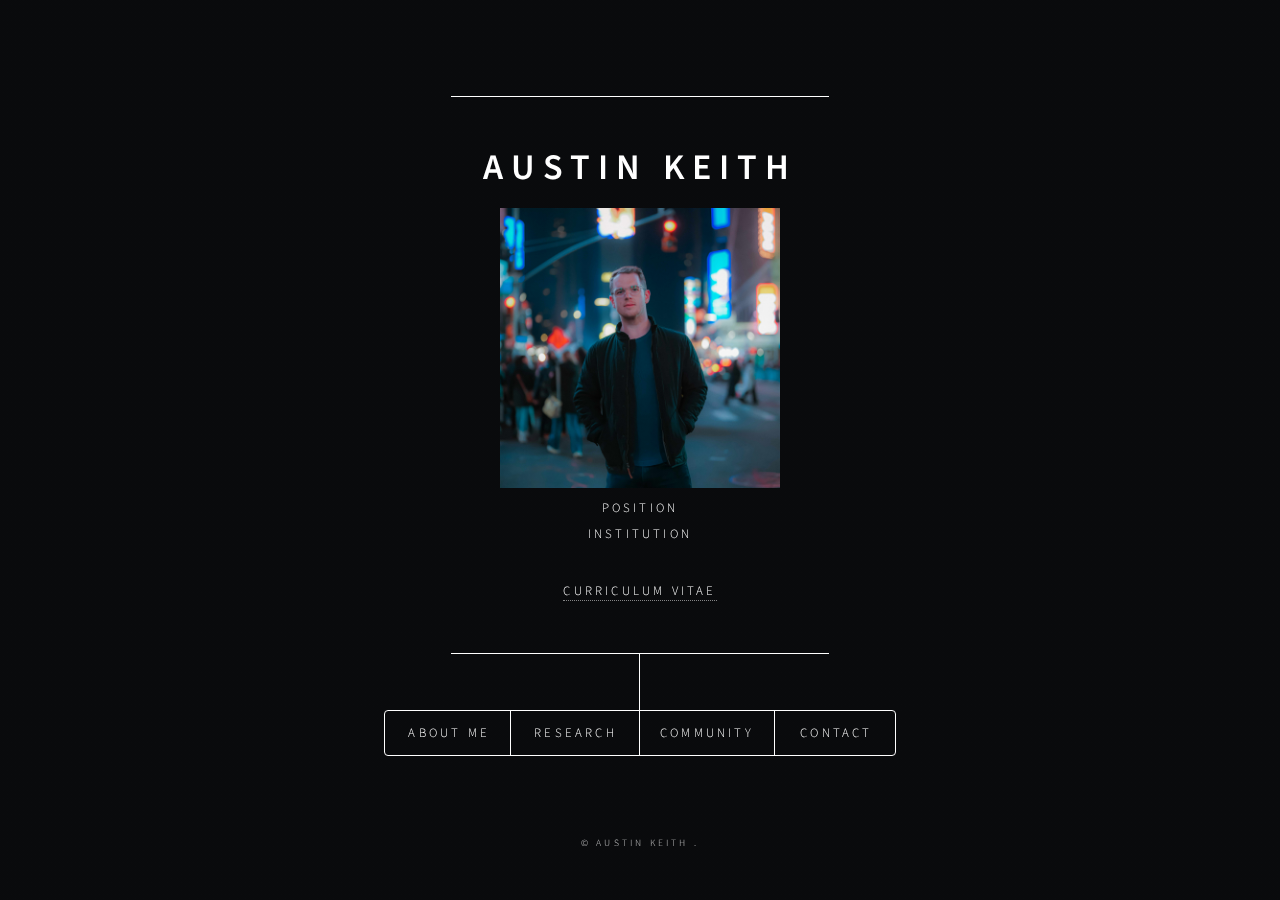
<file: index.html>
<!DOCTYPE HTML>
<!--
	Dimension by HTML5 UP
	html5up.net | @ajlkn
	Free for personal and commercial use under the CCA 3.0 license (html5up.net/license)
-->
<html>
	<!-- 	This is the "Head" of the HTML document.
		It contains information that isn't displayed on the actual page, but is useful
		for the web browser when loading the page	
	-->
	<head>
		<!-- This is the title of the page. It is the text that appears inside this pages tab in your web browser -->
		<title>Austin Keith</title>
		<meta charset="utf-8" />
		<meta name="viewport" content="width=device-width, initial-scale=1, user-scalable=no" />
		<!-- 	This links to this page's CSS, which is contained in the folder assets/css and the file main.css.
			 If you want to edit the styling of this page, you should edit the file assets/css/main.css
			 If you have a new CSS file you'd like to add with custom styling, you should link to it here using:
			 <link rel="stylesheet" href="assets/css/my-new-css-file.css"/> 
		-->
		<link rel="stylesheet" href="assets/css/main.css" />
		<!-- 	In the case that the user's browser does not support JavaScript (unlikely, but possible), the page
			will load a separate set of CSS stylings from the file assets/css/noscript.css
			Any HTML contained inside <noscript></noscript> tags will be loaded in the event that JavaScript is not
			available. 
		-->
		<noscript><link rel="stylesheet" href="assets/css/noscript.css" /></noscript>
	</head>
	<!-- The body is the location where your site's content will go -->
	<body class="is-preload">

			<!-- This "div" wraps around all of our content and just changes how things are layed out -->
			<div id="wrapper">

					<!-- This is where the content that appears on page load exists -->
					<header id="header">
						<!-- This is the main content of the front page -->
						<div class="content">
							<div class="inner">
								<!-- Here is a heading where you can put your name -->
								<h1>
									Austin Keith
								</h1>
								<!-- 	Here is an image where you can put a picture of you. 
									You can change the width and height attributes below to change how large
									your image is.

									Try adding "border-radius: 50%;" to the style attribute.
								-->
								<img src="images/DSC03798.jpeg" style="width:280px; height:280px; object-fit: cover;">
								<!-- 	Here is a paragraph where you can put your position and institution, or
									a short line about yourself.
								-->
								<p>
									Position <br> Institution
								</p>
								<!-- Here is a paragraph where you can put a link to your CV -->
								<p>
									<!-- Note you will want to change where this points to! -->
									<a href="images/DSC03798.jpeg" target="_blank">Curriculum Vitae</a>
								</p>
							</div>
						</div>
						<!-- This is the navigation menu -->
						<nav>
							<!-- This element makes an "Unordered List" -->
							<ul>
								<!-- This is a "List Item" -->
								<li>
									<!-- 	Note that this links to #about, which will move the page to wherever
										the element with the id "about" exists.
									-->
									<a href="#about">About Me</a>
								</li>
								<li>
									<a href="#research">Research</a>
								</li>
								<li>
									<a href="#community">Community</a>
								</li>
								<li>
									<a href="#contact">Contact</a>
								</li>
								<!-- 	You can add another button to your navigation menu by adding
									another List Item with a link inside of it.
								-->
								<!-- <li>
									<a href="images/Astronomy.jpg">My CV</a>
								</li> -->
							</ul>
						</nav>
					</header>

					<!-- These are the "cards" that appear when you click the buttons on the main page -->
					<div id="main">
						<!-- 	Here is the "About Me" card. Note it has the id "about", which the previous 
							button links to.
						-->
						<article id="about">
							<h2 class="major">About Me</h2>
							<!-- Here is an image that you can customize for this page -->
							<span class="image main">
								<img src="images/pic01.jpg" alt=""/>
							</span>
							<!-- Here are three paragraphs where you can fill out information about yourself -->
							<p>
								<!-- Items contained in <b> tags are bolded! -->
								<b>Education:</b>
							</p>
							<p>
								<b>Research Interests:</b>
							</p>
							<p>
								<b>Publications:</b> <a href="https://ui.adsabs.harvard.edu/">Include ADS link!</a>
							</p>
						</article>

						<!-- Here is the "Research" card. -->
						<article id="research">
							<h2 class="major">Research</h2>
							<span class="image main">
								<img src="images/pic02.jpg" alt=""/>
							</span>
							<p>
								<!-- 	A <br> tag puts in a break so that the text that follows it displays on
									the next line.
								-->
								<b>Project I Title</b><br>Project description, including further links to posters, talks, publications.
							</p>
							<p>
								<b>Project II Title</b><br>Project description, including further links to posters, talks, publications.
							</p>
						</article>

						<!-- Here is the "Community" card. -->
						<article id="community">
							<h2 class="major">Community</h2>
							<span class="image main">
								<img src="images/pic03.jpg" alt=""/>
							</span>
							<p>
								<b>Teaching:</b>
							</p>
							<p>
								<b>Outreach:</b>
							</p>
							<p>
								<b>Equity & Inclusion:</b>
							</p>
						</article>

						<!-- Here is a the "Contact" card. -->
						<article id="contact">
							<h2 class="major">Contact</h2>
							<p> 
								<b>Email:</b> 
							</p>
							<p> 
								<b>Address:</b> 
							</p>

							<!-- 	Here are the fancy icons that link to your social media.
								These icons are rendered using Font Awesome fonts, and you can find more icons
								here: https://fontawesome.com/icons
							-->
							<ul class="icons">
								<!-- The Twitter icon -->
								<li>
									<!-- 	Note that you need to change the link to point to your page.
										Replace "#" with your Twitter profile page.
									-->
									<a href="#" class="icon fa-twitter">
										<span class="label">Twitter</span>
									</a>
								</li>
								<!-- The Facebook icon -->
								<li>
									<a href="#" class="icon fa-facebook">
										<span class="label">Facebook</span>
									</a>
								</li>
								<!-- The Instagram icon -->
								<li>
									<a href="#" class="icon fa-instagram">
										<span class="label">Instagram</span>
									</a>
								</li>
								<!-- The GitHub icon -->
								<li>
									<a href="#" class="icon fa-github">
										<span class="label">GitHub</span>
									</a>
								</li>
								<!-- 	We can add a new icon by searching on the Font Awesome website
									for the correct class name and inserting it as a new list item.

									We found "envelope" here: https://fontawesome.com/icons/envelope
								-->
								<!-- <li>
									<a href="#" class="icon fa-envelope">
										<span class="label">Email</span>
									</a>
								</li> -->
							</ul>
						</article>
					</div>

					<!-- This is the footer that appears at the bottom of the page -->
					<footer id="footer">
						<!-- 	You can change "Untitled" to your name to show everyone that
							this is your work.
						-->
						<p class="copyright">&copy; Austin Keith </a>.</p>
					</footer>

			</div>

			<!--	This is the background image of the site.
				All configuration of the background is done with CSS.
				Look in the file assets/css/main.css and search for "#bg" to
				see how this element is styled. Look for comments pointing 
				to where you can set a new background image.
			-->
			<div id="bg"></div>

			<!-- Scripts -->
			<script src="assets/js/jquery.min.js"></script>
			<script src="assets/js/browser.min.js"></script>
			<script src="assets/js/breakpoints.min.js"></script>
			<script src="assets/js/util.js"></script>
			<script src="assets/js/main.js"></script>

	</body>
</html>
</file>
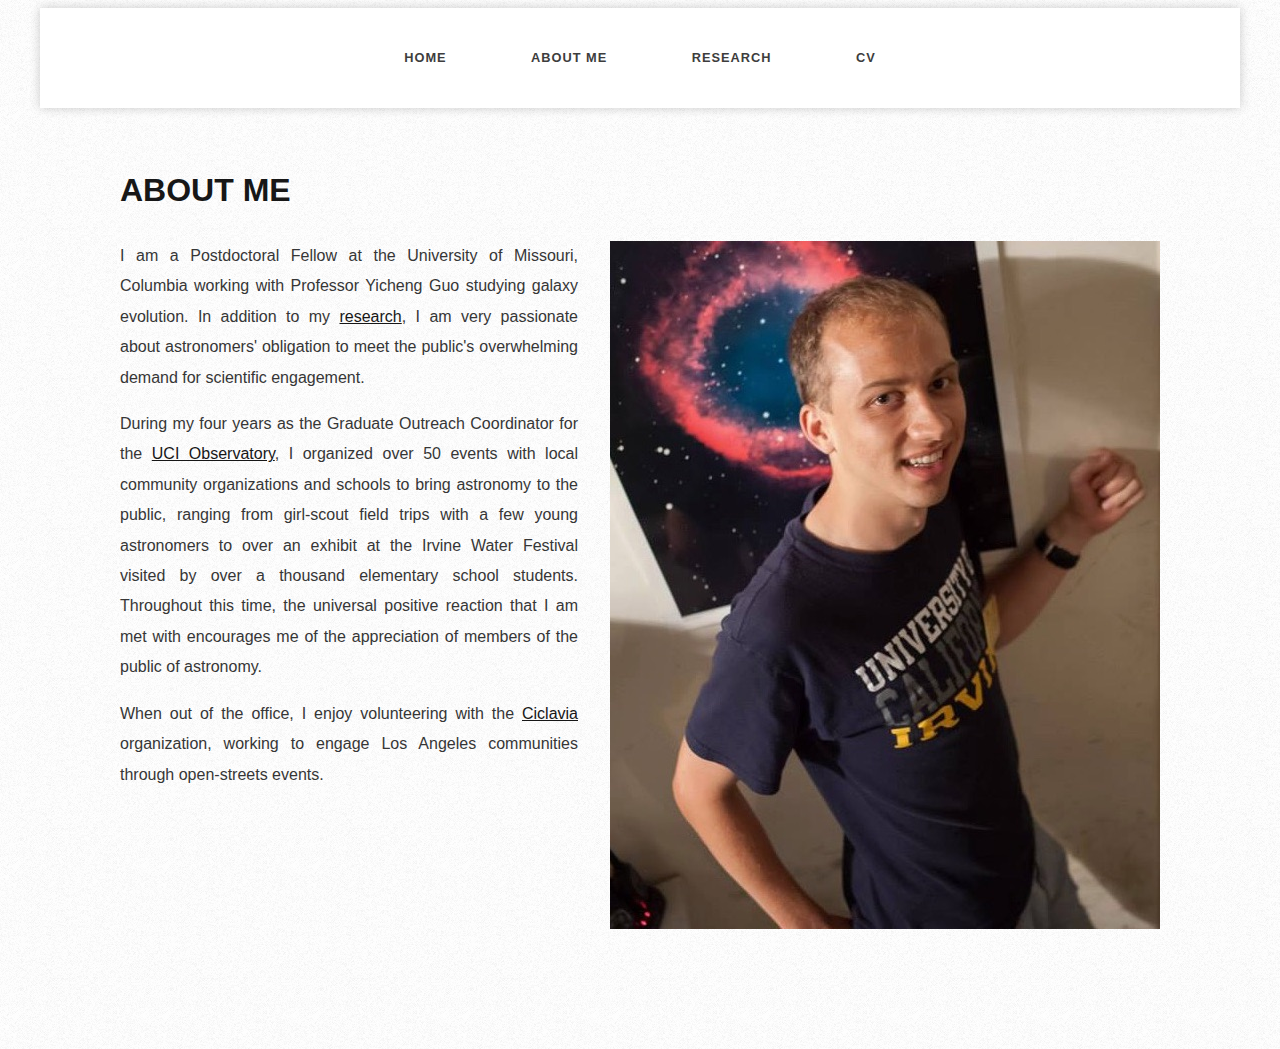
<file: website/aboutme.html>
<!DOCTYPE html PUBLIC "-//W3C//DTD XHTML 1.0 Strict//EN" "http://www.w3.org/TR/xhtml1/DTD/xhtml1-strict.dtd">
<!--
Design by TEMPLATED
http://templated.co
Released for free under the Creative Commons Attribution License

Name       : Under The Bridge 
Description: A two-column, fixed-width design with dark color scheme.
Version    : 1.0
Released   : 20130602

-->
<html xmlns="http://www.w3.org/1999/xhtml">
<head>
<meta http-equiv="Content-Type" content="text/html; charset=utf-8" />
<link rel="icon" type="image/png" href="icon/telicon-32x32.png" sizes="32x32" />
<link rel="icon" type="image/png" href="icon/telicon-16x16.png" sizes="16x16" />
<title>Tim Carleton</title>
<meta name="keywords" content="" />
<meta name="description" content="" />
<link href="default.css" rel="stylesheet" type="text/css" media="all" />
<link href="fonts.css" rel="stylesheet" type="text/css" media="all" />
<!--[if IE 6]>
<link href="default_ie6.css" rel="stylesheet" type="text/css" />
<![endif]-->
</head>
<body>
<div id="wrapper">
	<div id="menu" class="container">
		<ul>
			<li><a href="home.html">Home</a></li>
			<li "current_page_item"><a href="aboutme.html">About Me</a></li>
			<li><a href="research.html">Research</a></li>
			<li><a href="webcv.pdf"?>CV</a></li>
		</ul>
	</div>
	<!-- end #menu -->
	<div id="page" class="container">
		<div id="content">
			<div class="title">
				<h2>About Me</h2>
			</div>
			<span class="image image-right"><img src="images/timinobs2cut.jpg" alt="" /></span>
			<p>
			I am a Postdoctoral Fellow at the University of Missouri, Columbia working with Professor Yicheng Guo studying galaxy evolution.
			In addition to my <a href="research.html">research</a>, I am very
			passionate about astronomers' obligation to meet the public's
			overwhelming demand for scientific engagement.
			</p>
			<p>
			During my four years as the Graduate
			Outreach Coordinator for the <a
			href="http://www.physics.edu/~observat/">UCI
			Observatory</a>,
			I organized over 50 events with local community
			organizations and schools to bring astronomy to the
			public, ranging from
			girl-scout 
			field trips with a few young astronomers to
			over an exhibit at the Irvine
			Water Festival visited by over a
			thousand elementary school students. Throughout this time, the universal
			positive reaction that I am met with
			encourages me of the appreciation of members
			of the public of astronomy.
			<!--I am a fourth year graduate student at UC
			Irvine. I work with Michael Cooper primarily
			studying the relationship between star
			formation and molecular gas at redshift 1. As
			the fuel for star formation, it is important
			to understand the molecular gas conditions to understand
			the decline of the star formation rate
			the past 10 Gyr.--!>
			</p>
			<p>
			When out of the office, I enjoy volunteering with the
			<a href="http://www.ciclavia.org/">Ciclavia
			</a> organization, working to engage Los
			Angeles communities through open-streets events.
			</p>
		</div>
	</div>
</div>
<!--<div id="footer-wrapper">
	<div id="footer" class="container">
		<h2>Connect with me</h2>
		<span class="byline">Phasellus nec erat sit amet nibh pellentesque congue</span>
		<ul class="contact">
			<li><a href="#" class="icon icon-twitter"><span>Twitter</span></a></li>
			<li><a href="#" class="icon icon-facebook"><span></span></a></li>
			<li><a href="#" class="icon icon-dribbble"><span>Pinterest</span></a></li>
			<li><a href="#" class="icon icon-tumblr"><span>Google+</span></a></li>
			<li><a href="#" class="icon icon-rss"><span>Pinterest</span></a></li>
		</ul>
	</div>
</div>
<div id="copyright" class="container">
	<p>&copy; Untitled. All rights reserved. | Photos by <a href="http://fotogrph.com/">Fotogrph</a> | Design by <a href="http://templated.co" rel="nofollow">TEMPLATED</a>.</p>
</div>
-->
</body>
</html>
</file>
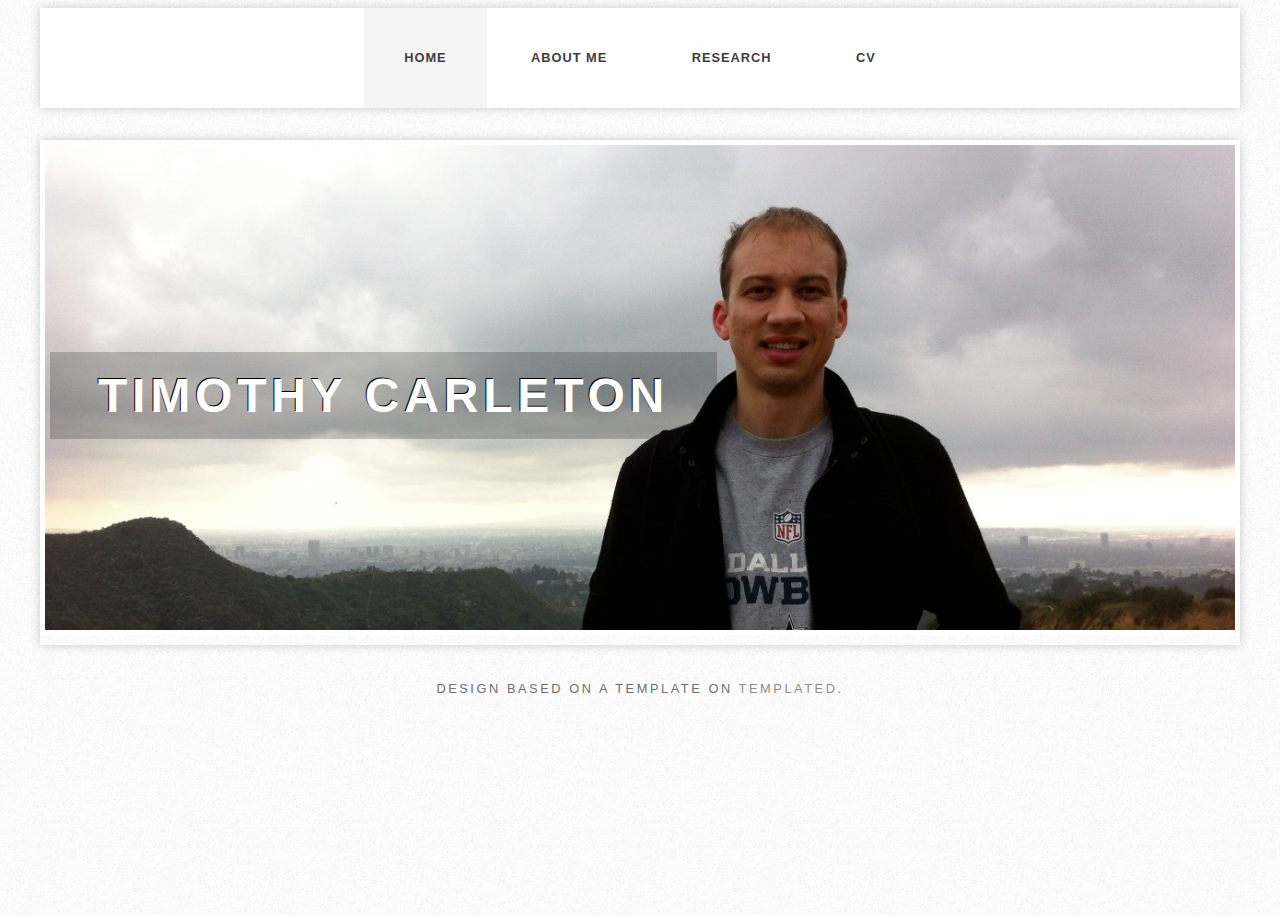
<file: website/home.html>
<!DOCTYPE html PUBLIC "-//W3C//DTD XHTML 1.0 Strict//EN" "http://www.w3.org/TR/xhtml1/DTD/xhtml1-strict.dtd">
<!--
Design by TEMPLATED
http://templated.co
Released for free under the Creative Commons Attribution License

Name       : Under The Bridge 
Description: A two-column, fixed-width design with dark color scheme.
Version    : 1.0
Released   : 20130602

-->
<html xmlns="http://www.w3.org/1999/xhtml">
<head>
<meta http-equiv="Content-Type" content="text/html; charset=utf-8" />
<link rel="icon" type="image/png" href="icon/telicon-32x32.png" sizes="32x32" />
<link rel="icon" type="image/png" href="icon/telicon-16x16.png" sizes="16x16" />
<title>Tim Carleton</title>
<meta name="keywords" content="" />
<meta name="description" content="" />
<link href="default.css" rel="stylesheet" type="text/css" media="all" />
<link href="fonts.css" rel="stylesheet" type="text/css" media="all" />
<!--[if IE 6]>
<link href="default_ie6.css" rel="stylesheet" type="text/css" />
<![endif]-->
</head>
<body>
<div id="wrapper">
	<div id="menu" class="container">
		<ul>
			<li class="current_page_item"><a href="home.html">Home</a></li>
			<li><a href="aboutme.html">About Me</a></li>
			<li><a href="research.html">Research</a></li>
			<li><a href="webcv.pdf"?>CV</a></li>
		</ul>
	</div>
	<!-- end #menu -->
	<div id="header" class="container">
		<div id="logo" align="left">
			<h1><a href="home.html">Timothy Carleton</a></h1>
			<!-- <p>Design by <a -->
		  <!-- href="http://templated.co"
		  rel="nofollow">TEMPLATED</a></p> -->
		</div>
		<div id="banner"> <a href="#" class="image"><img src="images/mountainpk2.jpg" alt="" /></a> </div>
	</div>
<!--	<div id="welcome" class="container">
		<div class="title">
			<h2>Welcome to our website</h2>
			<span class="byline">Maecenas vitae tellus feugiat eleifend</span> </div>
		<p>This is <strong>Under The Bridge</strong>, a free, fully standards-compliant CSS template designed by <a href="http://templated.co" rel="nofollow">TEMPLATED</a>. The photos in this template are from <a href="http://fotogrph.com/"> Fotogrph</a>. This free template is released under the <a href="http://templated.co/license">Creative Commons Attribution</a> license, so you're pretty much free to do whatever you want with it (even use it commercially) provided you give us credit for it. Have fun :) </p>
	</div>--!>
	<div id="page" class="container">
		<!-- <div id="content"> 
			<div class="title">
				<h2>Integer sit amet aliquet</h2>
				<span class="byline">Phasellus nec erat sit amet nibh pellentesque congue</span> </div>
			<span class="image image-full"><img src="images/pic01.jpg" alt="" /></span>
			<p>Pellentesque viverra vulputate enim. Aliquam erat volutpat. Pellentesque tristique ante ut risus. Quisque dictum. Integer nisl risus, sagittis convallis, rutrum id, elementum congue, nibh. Suspendisse dictum porta lectus. Donec placerat odio vel elit. Nullam ante orci, pellentesque eget, tempus quis, ultrices in, est. Curabitur sit amet nulla. Nam in massa. Sed vel tellus. Curabitur sem urna, consequat vel, suscipit in, mattis placerat, nulla. Sed ac leo. Pellentesque imperdiet. Maecenas lorem tellus, congue et condimentum ac, ullamcorper non sapien. 
				Donec sagittis massa et leo semper a scelerisque metus faucibus. Morbi congue mattis mi. 
				Phasellus sed nisl vitae risus tristique volutpat. </p>
			<p>Lorem ipsum dolor sit amet, consectetur adipiscing elit. Maecenas ac quam risus, at tempus 
				justo. Sed dictum rutrum massa eu volutpat. Quisque vitae hendrerit sem. Pellentesque lorem felis, 
				ultricies a bibendum id, bibendum sit amet nisl. Mauris et lorem quam. Maecenas rutrum imperdiet 
				vulputate. Nulla quis nibh ipsum, sed egestas justo.</p>
		</div>
		<div id="sidebar">
			<div class="box1">
				<div class="title">
					<h2>Mauris vulputate</h2>
				</div>
				<ul class="style2">
					<li><a href="#">Semper mod quis eget mi dolore</a></li>
					<li><a href="#">Quam turpis feugiat sit dolor</a></li>
					<li><a href="#">Amet ornare in hendrerit in lectus</a></li>
					<li><a href="#">Consequat etiam lorem phasellus</a></li>
					<li><a href="#">Amet turpis, feugiat et sit amet</a></li>
					<li><a href="#">Semper mod quisturpis nisi</a></li>
				</ul>
			</div>
			<div class="box2">
				<div class="title">
					<h2>Integer gravida</h2>
				</div>
				<ul class="style2">
					<li><a href="#">Amet turpis, feugiat et sit amet</a></li>
					<li><a href="#">Ornare in hendrerit in lectus</a></li>
					<li><a href="#">Semper mod quis eget mi dolore</a></li>
					<li><a href="#">Quam turpis feugiat sit dolor</a></li>
					<li><a href="#">Amet ornare in hendrerit in lectus</a></li>
					<li><a href="#">Semper mod quisturpis nisi</a></li>
					<li><a href="#">Consequat etiam lorem phasellus</a></li>
				</ul>
			</div>
		</div>
	</div>
</div> -->
<!-- <div id="footer-wrapper">
	<div id="footer" class="container">
		<h2>Connect with me</h2>
	</div>
</div>
-->
<div id="copyright" class="container">
	<p>Design based on a template on  <a href="http://templated.co" rel="nofollow">TEMPLATED</a>.</p>
</div>
</body>
</html>
</file>
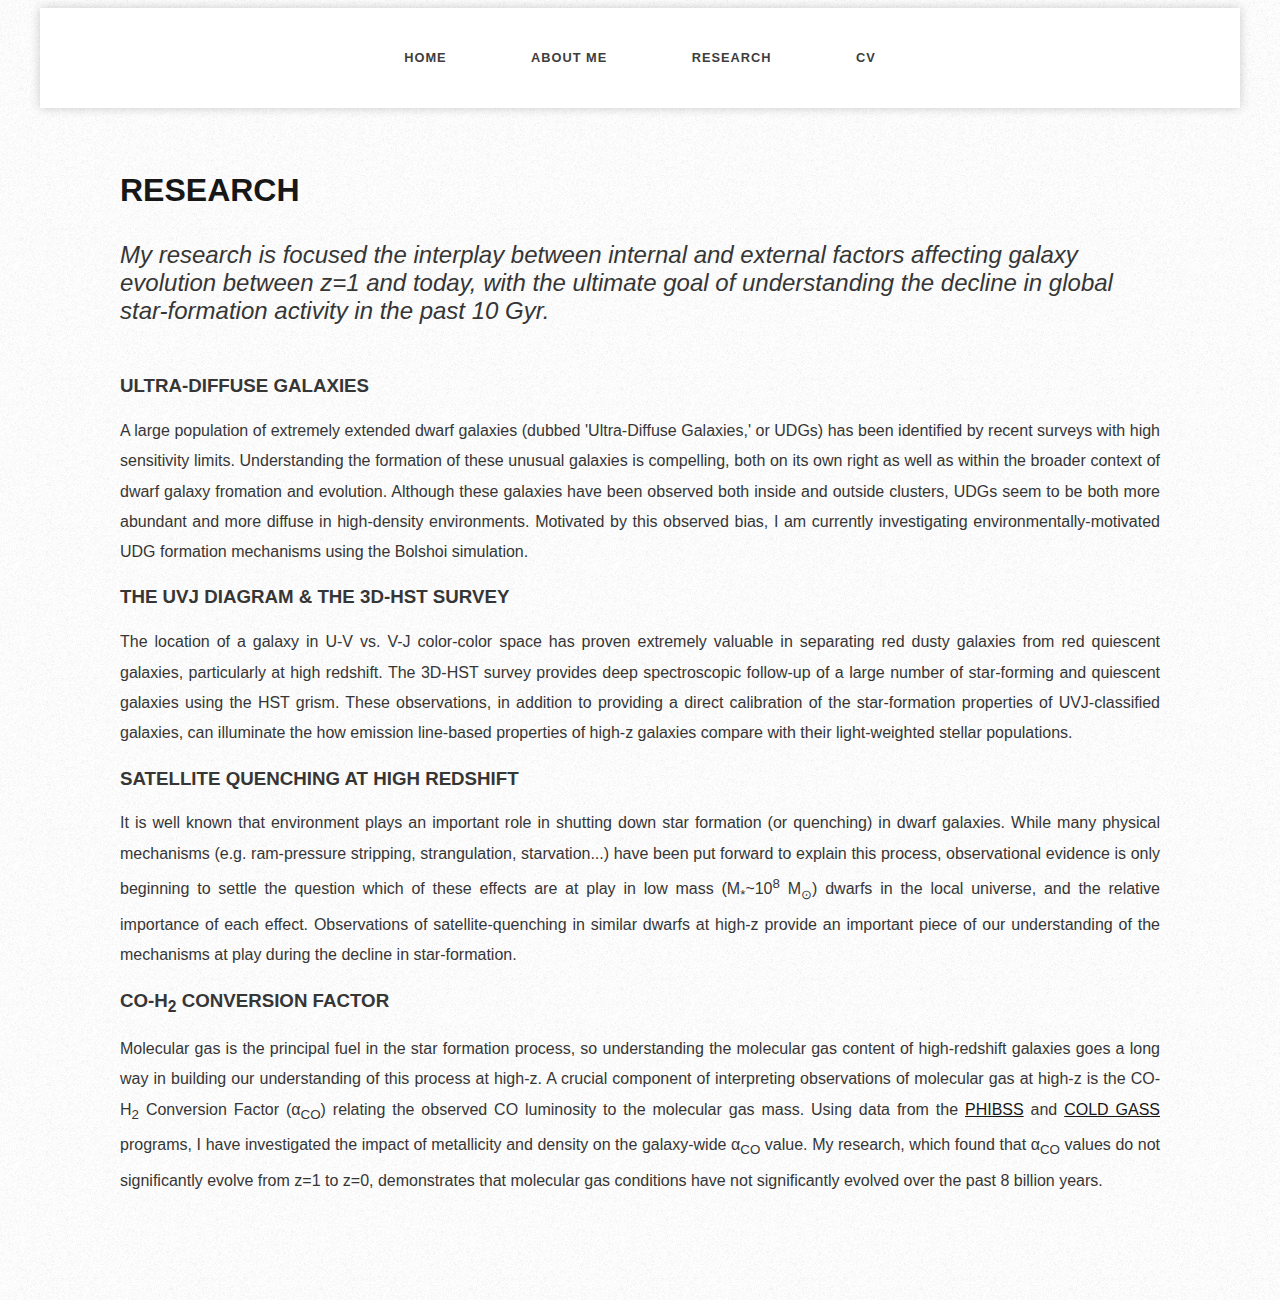
<file: website/research.html>
<!DOCTYPE html PUBLIC "-//W3C//DTD XHTML 1.0 Strict//EN" "http://www.w3.org/TR/xhtml1/DTD/xhtml1-strict.dtd">
<!--
Design by TEMPLATED
http://templated.co
Released for free under the Creative Commons Attribution License

Name       : Under The Bridge 
Description: A two-column, fixed-width design with dark color scheme.
Version    : 1.0
Released   : 20130602

-->
<html xmlns="http://www.w3.org/1999/xhtml">
<head>
<meta http-equiv="Content-Type" content="text/html; charset=utf-8" />
<link rel="icon" type="image/png" href="icon/telicon-32x32.png" sizes="32x32" />
<link rel="icon" type="image/png" href="icon/telicon-16x16.png" sizes="16x16" />
<title>Tim Carleton</title>
<meta name="keywords" content="" />
<meta name="description" content="" />
<link href="default.css" rel="stylesheet" type="text/css" media="all" />
<link href="fonts.css" rel="stylesheet" type="text/css" media="all" />
<!--[if IE 6]>
<link href="default_ie6.css" rel="stylesheet" type="text/css" />
<![endif]-->
</head>
<body>
<div id="wrapper">
	<div id="menu" class="container">
		<ul>
		  <li><a href="home.html">Home</a></li>
		  <li ><a href="aboutme.html">About Me</a></li>
		  <li "current_page_item"><a
		  href="research.html">Research</a></li>
		  <li><a href="webcv.pdf"?>CV</a></li>
		</ul>
	</div>
	<!-- end #menu -->
	<div id="page" class="container">
		<div id="content">
			<div class="title">
				<h2>Research</h2>
			</div>
			<div id="content-header">
			My research is focused the
			  interplay between internal and external
			  factors affecting galaxy evolution
			  between z=1 and today, with the ultimate goal of
			understanding the decline in global
			star-formation activity in the past 10 Gyr.
			</div>
			<h3>Ultra-Diffuse Galaxies</h3>
			<p>
			A large population of
			extremely extended dwarf galaxies (dubbed
			'Ultra-Diffuse Galaxies,' or UDGs) has been
			identified by recent surveys with high
			sensitivity limits. Understanding the formation of
			these unusual galaxies is compelling, both on
			its own right as well as within the broader context of
			dwarf galaxy fromation and evolution. Although these
			galaxies have been observed both inside and
			outside clusters, UDGs seem to be both more
			abundant and more diffuse in high-density
			environments. Motivated by this observed bias, I am
			currently investigating
			environmentally-motivated UDG formation
			mechanisms using the Bolshoi simulation.
			</p>
			<h3>The UVJ Diagram & the 3D-HST survey</h3>
			<p>
			The location of a galaxy in <it>U-V</it>
			vs. <it>V-J</it> color-color space has proven
			extremely valuable in separating red dusty
			galaxies from red quiescent galaxies,
			particularly at high redshift. The 3D-HST
			survey provides deep spectroscopic follow-up
			of a large number of star-forming and
			quiescent galaxies using the HST grism. These
			observations, in addition to providing a direct
			calibration of the star-formation properties
			of UVJ-classified galaxies, can illuminate the
			how emission line-based properties of high-z
			galaxies compare with their light-weighted
			stellar populations.
			</p>
			  <h3>Satellite Quenching at high
			  redshift</h3>
			<p>
			It is well known that environment plays an
			important role in shutting down
			star formation (or quenching) in dwarf galaxies.
			While many physical mechanisms (e.g. ram-pressure
			stripping, strangulation, starvation...) have been put
			forward to explain this process,
			observational evidence is only beginning to settle the
			question which of these effects are at play in
			low mass (M<sub>*</sub></sub>~10<sup>8</sup>
			M<sub>&odot;</sub>) dwarfs in the local
			universe, and the relative importance of each effect. Observations of
			satellite-quenching in similar dwarfs at high-z provide an
			important piece of our understanding of the
			mechanisms at play during the decline in star-formation.
			</p>
			  <h3>CO-H<sub>2</sub> Conversion Factor</h3>
			<!--<span class="image image-right"><img
			src="images/cgasphibbsksaco.png" alt=""/></span>--!>
			<p>
			Molecular gas is the principal
			fuel in the star formation process, so understanding the
			molecular gas content of high-redshift
			galaxies goes a long way in building our
			understanding of this process at 
			high-z. A crucial component of
			interpreting observations of molecular gas
			at high-z is the CO-H<sub>2</sub> Conversion
			Factor (&alpha;<sub>CO</sub>) relating the
			observed CO luminosity to the molecular gas
			mass.
			Using data from the <a
			href="http://www.iram-institute.org/EN/content-page-279-7-158-240-279-0.html">
			PHIBSS</a> and <a
			href="http://www.iram-institute.org/EN/content-page-298-7-158-240-298-0.html">
			COLD GASS</a> programs, I have investigated
			the impact of metallicity and density
			on the galaxy-wide &alpha;<sub>CO</sub>
value. My research, which found that &alpha;<sub>CO</sub> values do
not significantly evolve from <it>z</it>=1 to <it>z</it>=0,
demonstrates that molecular gas conditions have not significantly
evolved over the past 8 billion years.
			<!--By comparing the observed CO luminosities
			to the observed star-formation rates, we are
			able to gain insight into the structure of
			star-formation in these galaxies. 
			I am interested in the molecular gas content
			of galaxies and how it influences galaxy evolution.
			The molecular gas content of galaxies is
			primarily studied through emission of carbon
			monoxide (CO). However, the conversion between
			the optically thick CO luminosity and the
			total molecular gas mass
			(&alpha;<sub>CO</sub>) relies on a number of
			assumptions. Because of its importance in
			understanding molecular gas, a full
			understanding of &alpha;<sub>CO</sub> and its
			dependencies is critical for our theory of
			galaxy evolution.
			Using the Kennicutt-Schmidt law, I measure the
			molecular gas content in high-redshift in
			order to study how &alpha;<sub>CO</sub> varies
			with redshift.--!>
			  
		</div>
	</div>
</div>
</body>
</html>
</file>
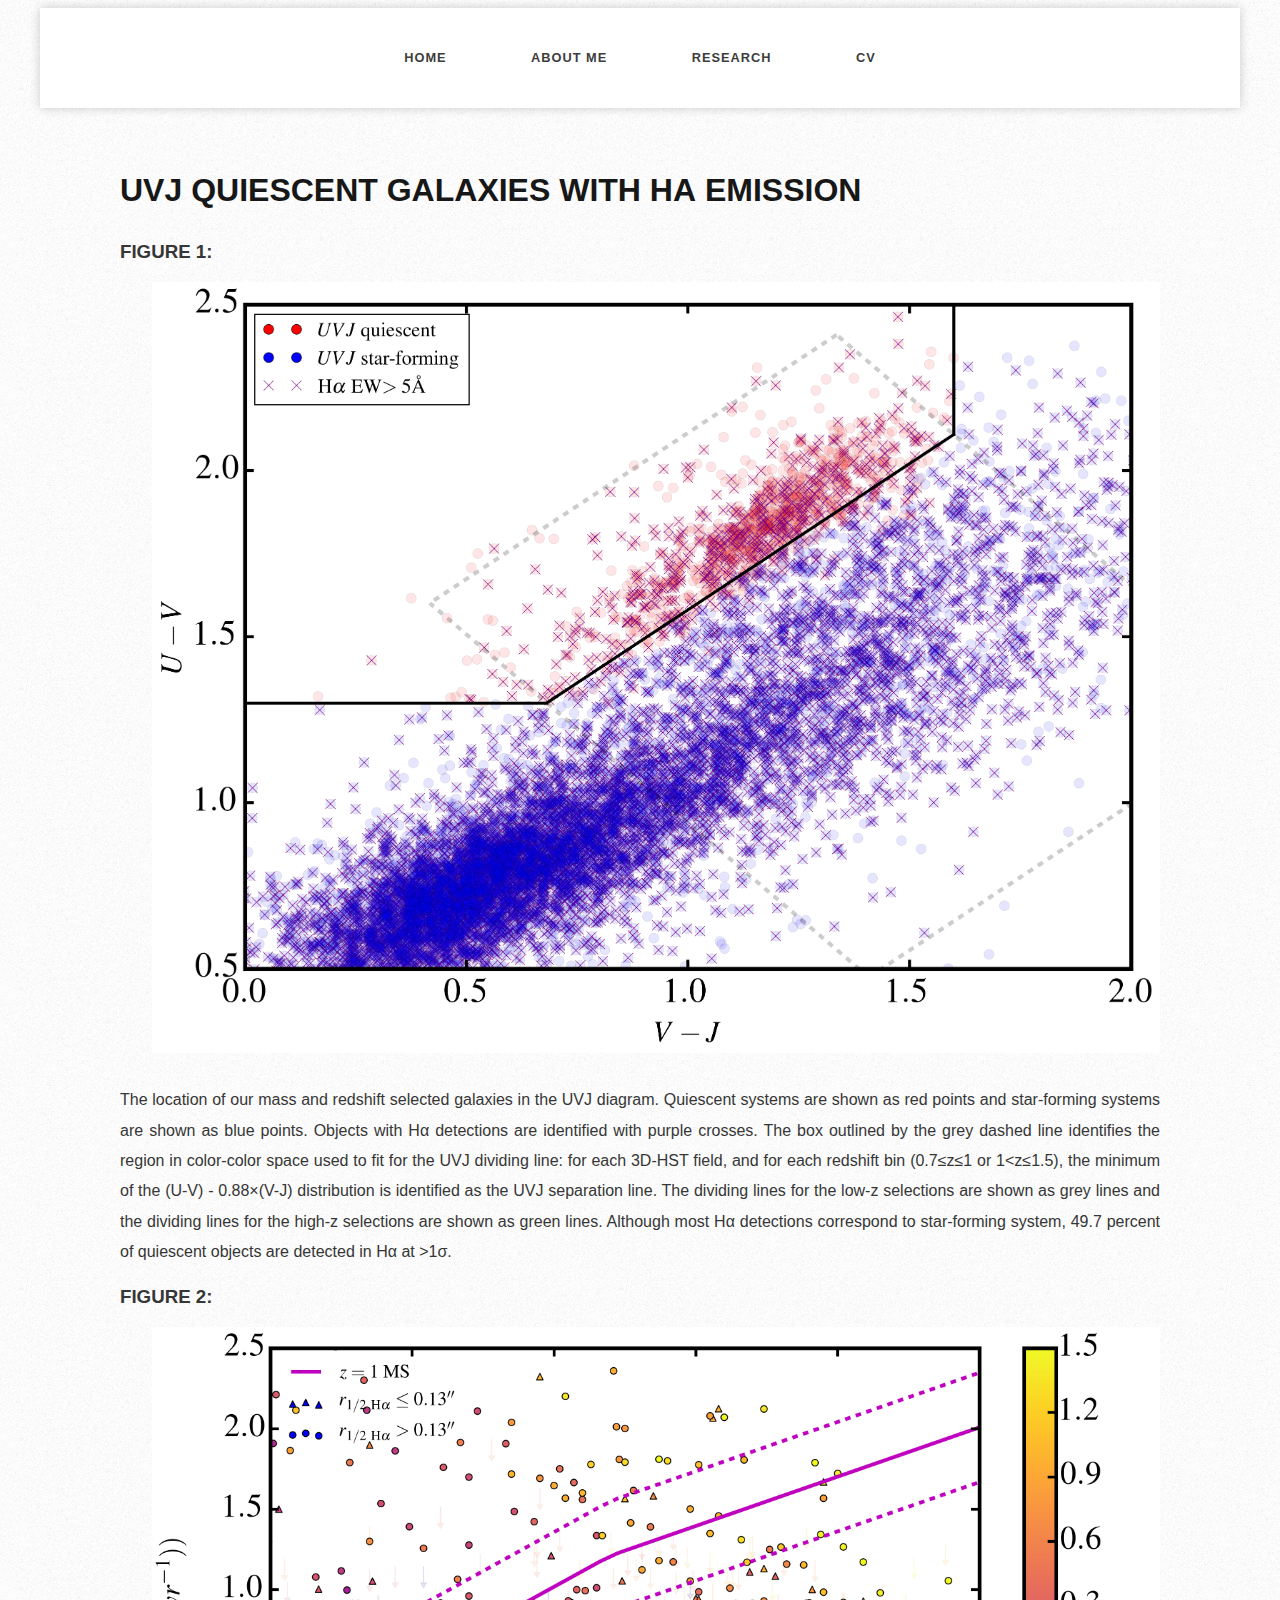
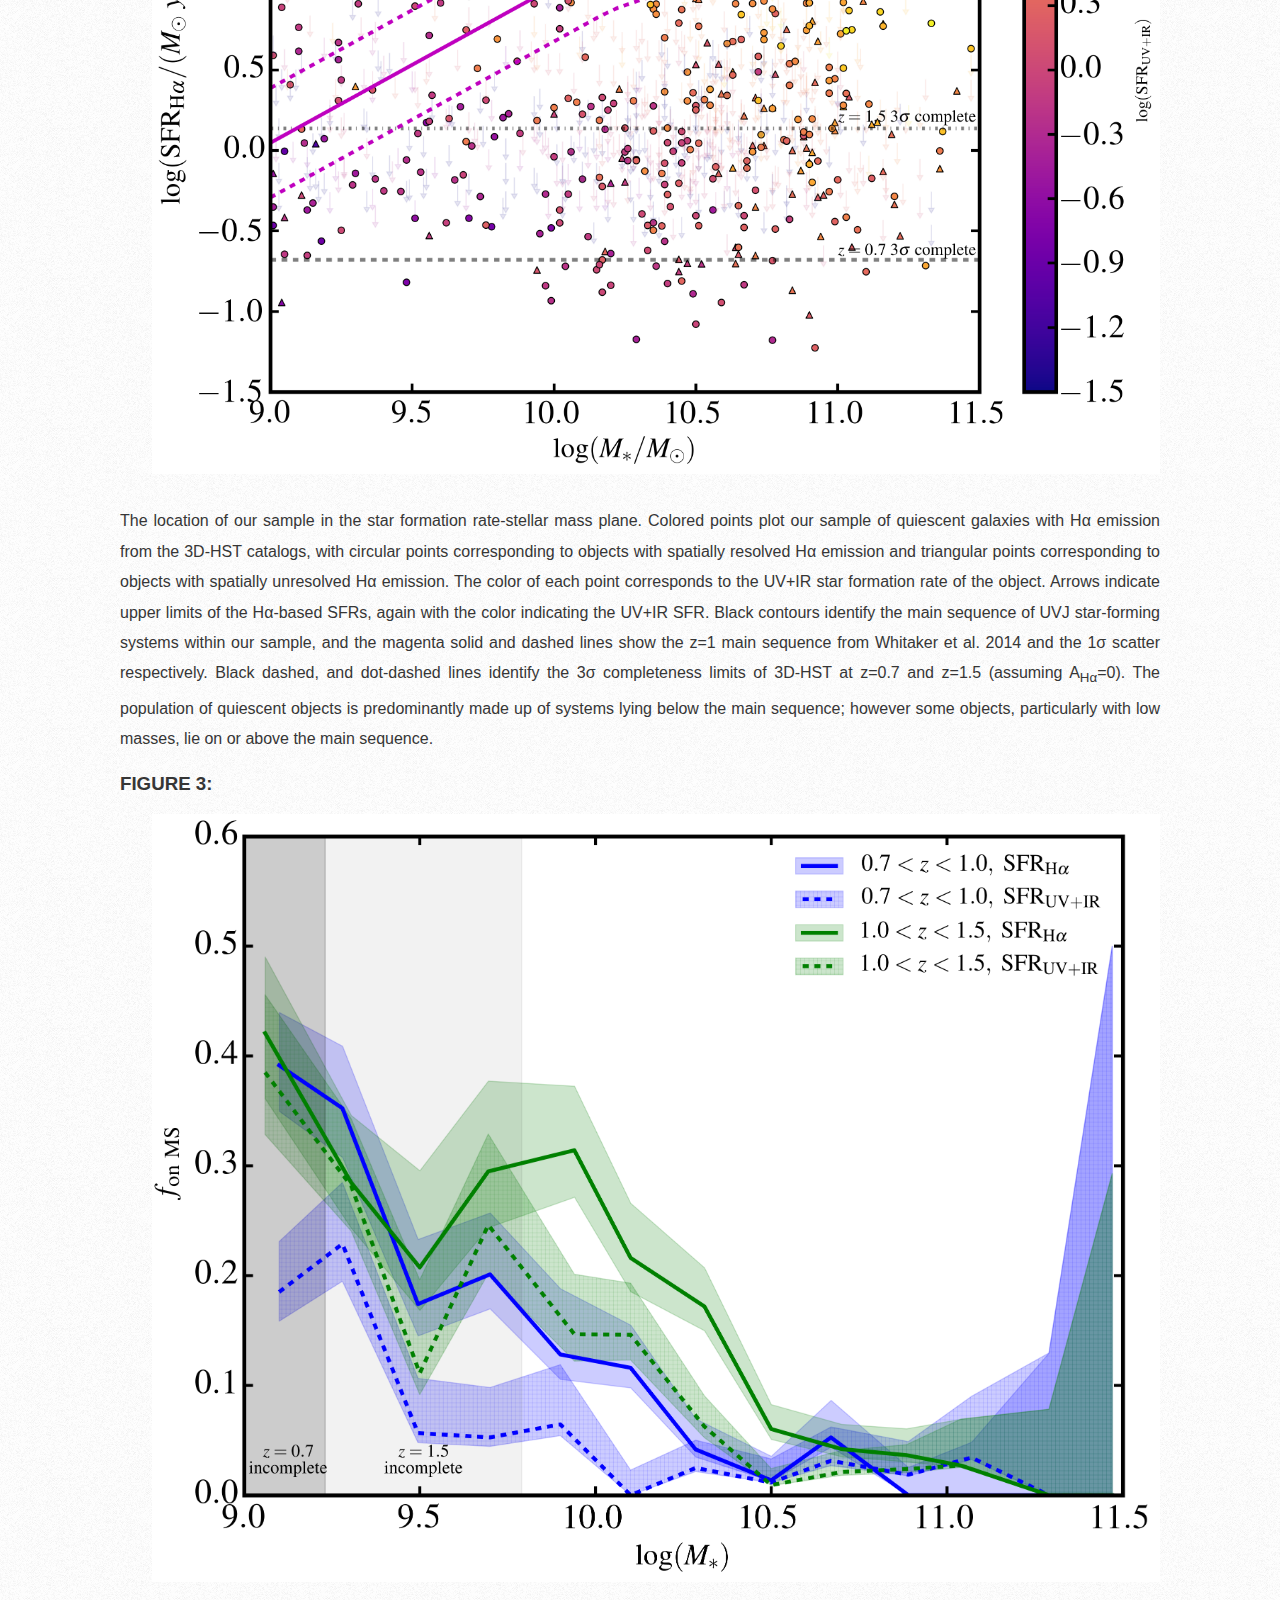
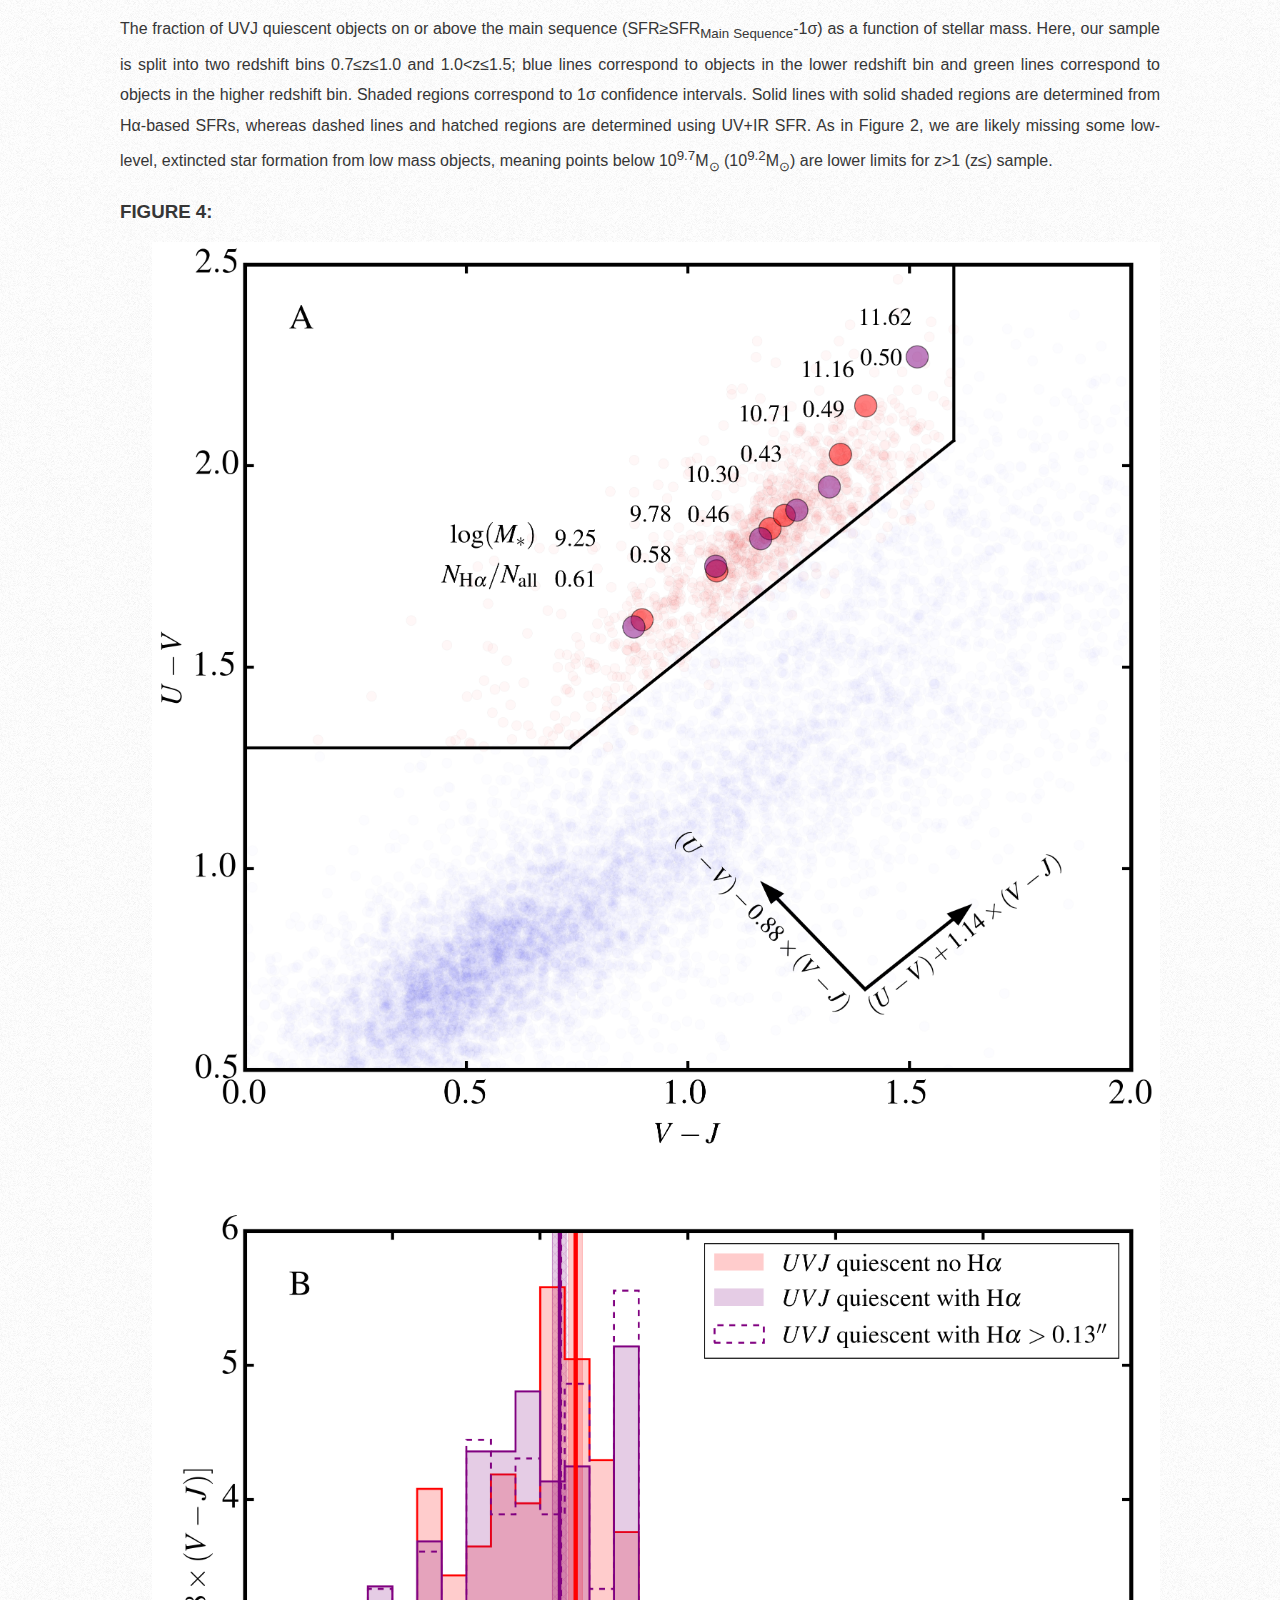
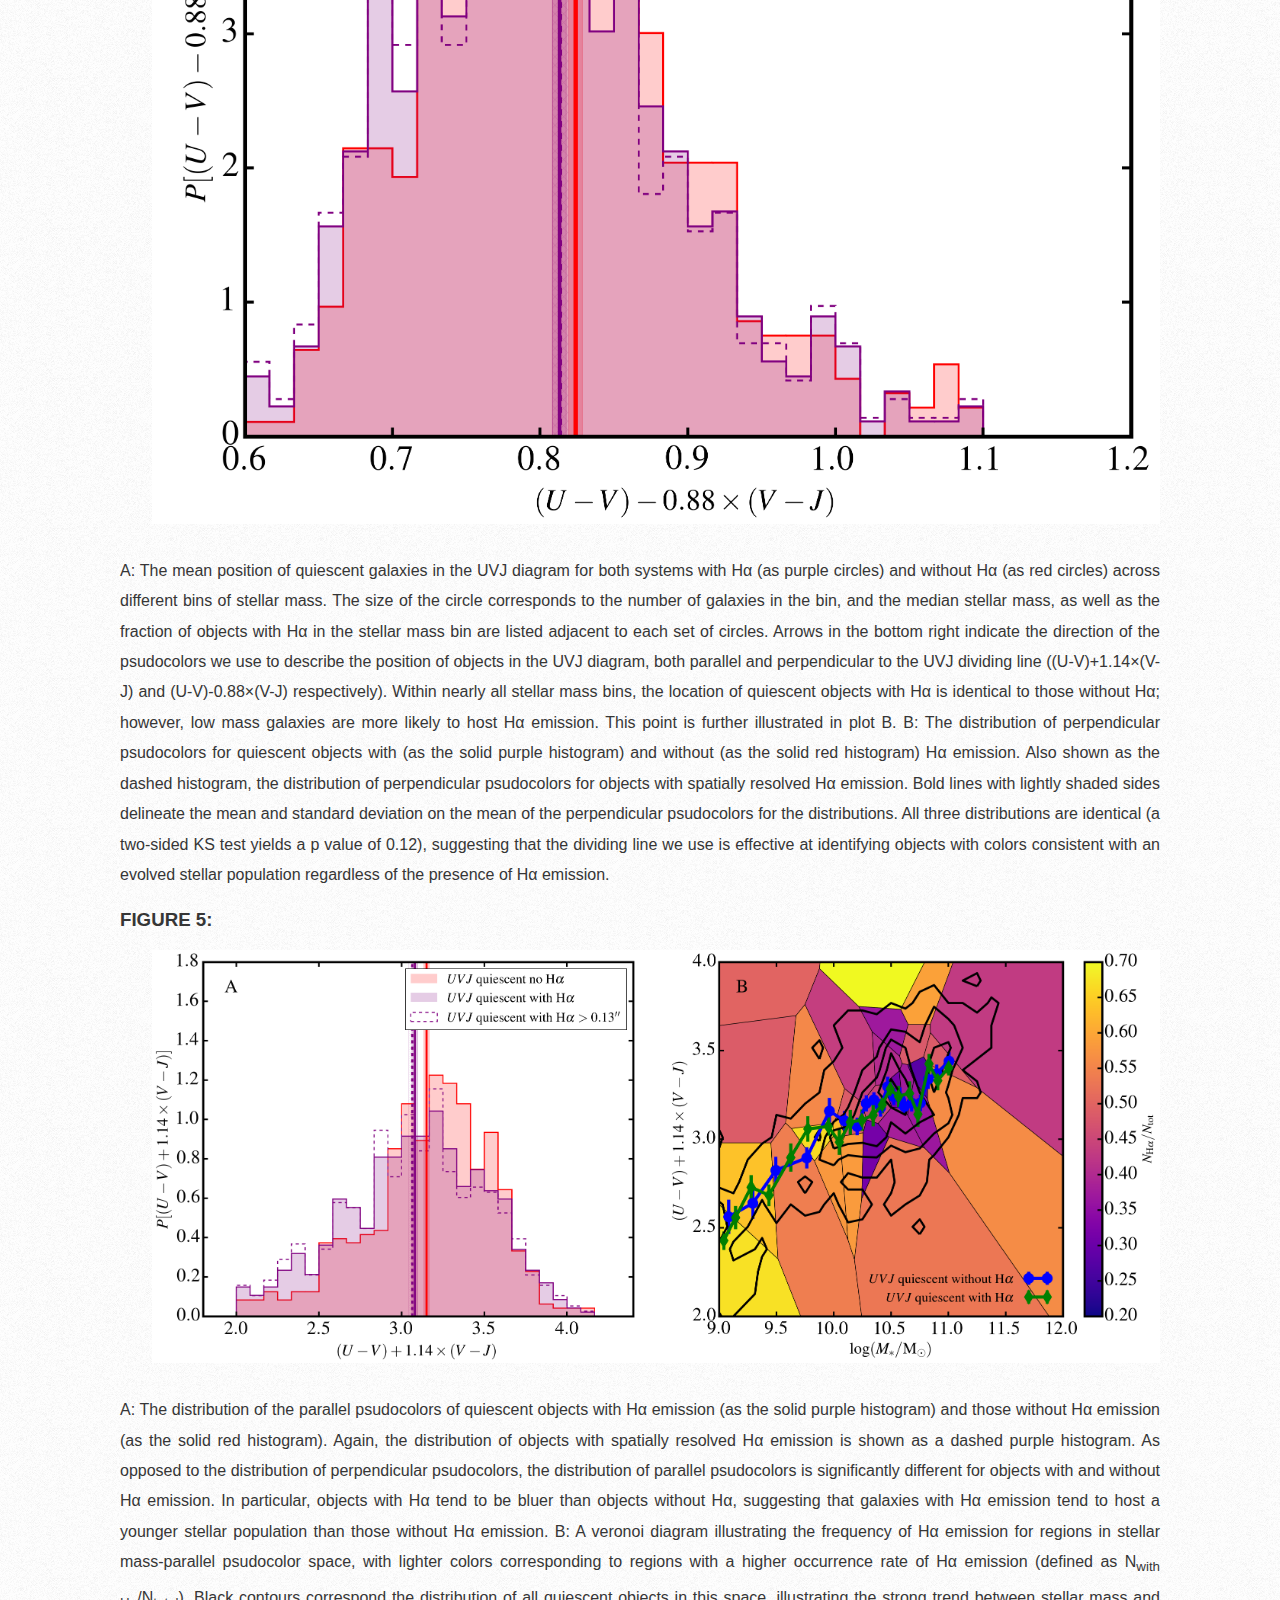
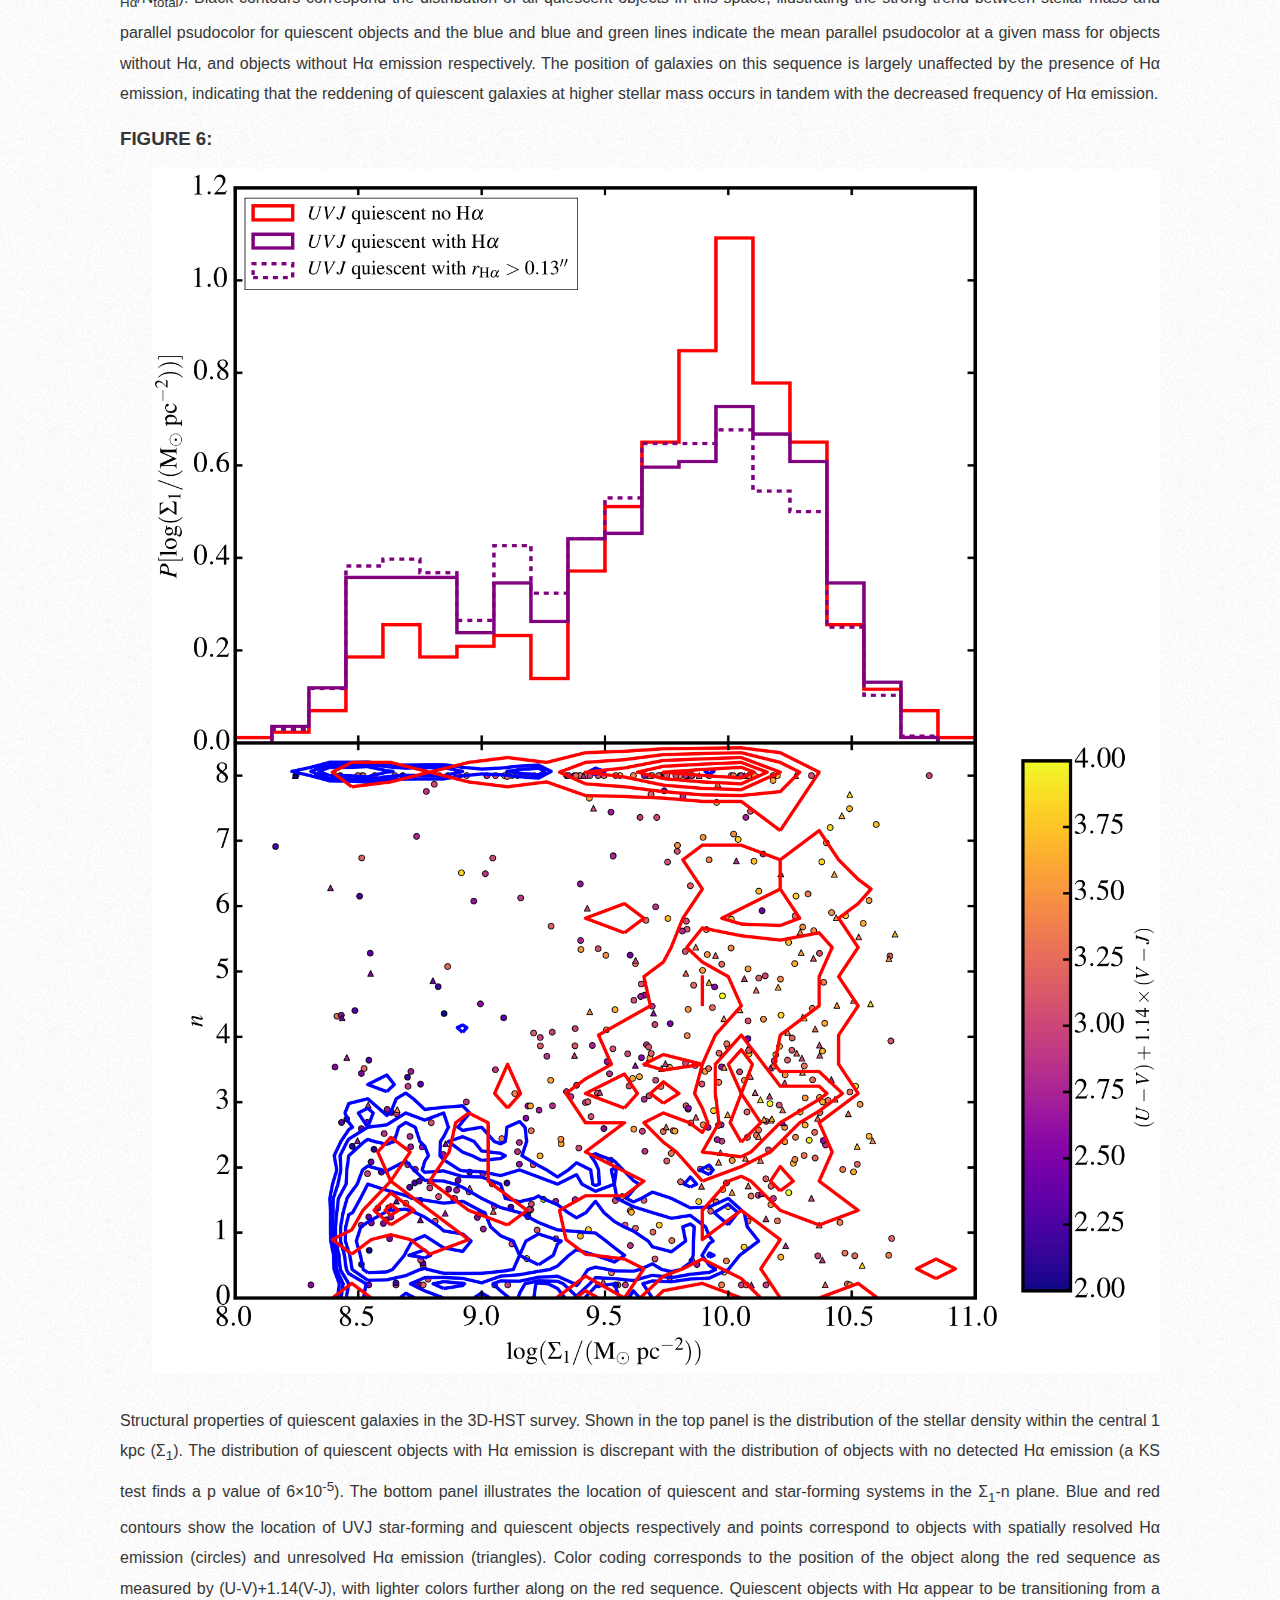
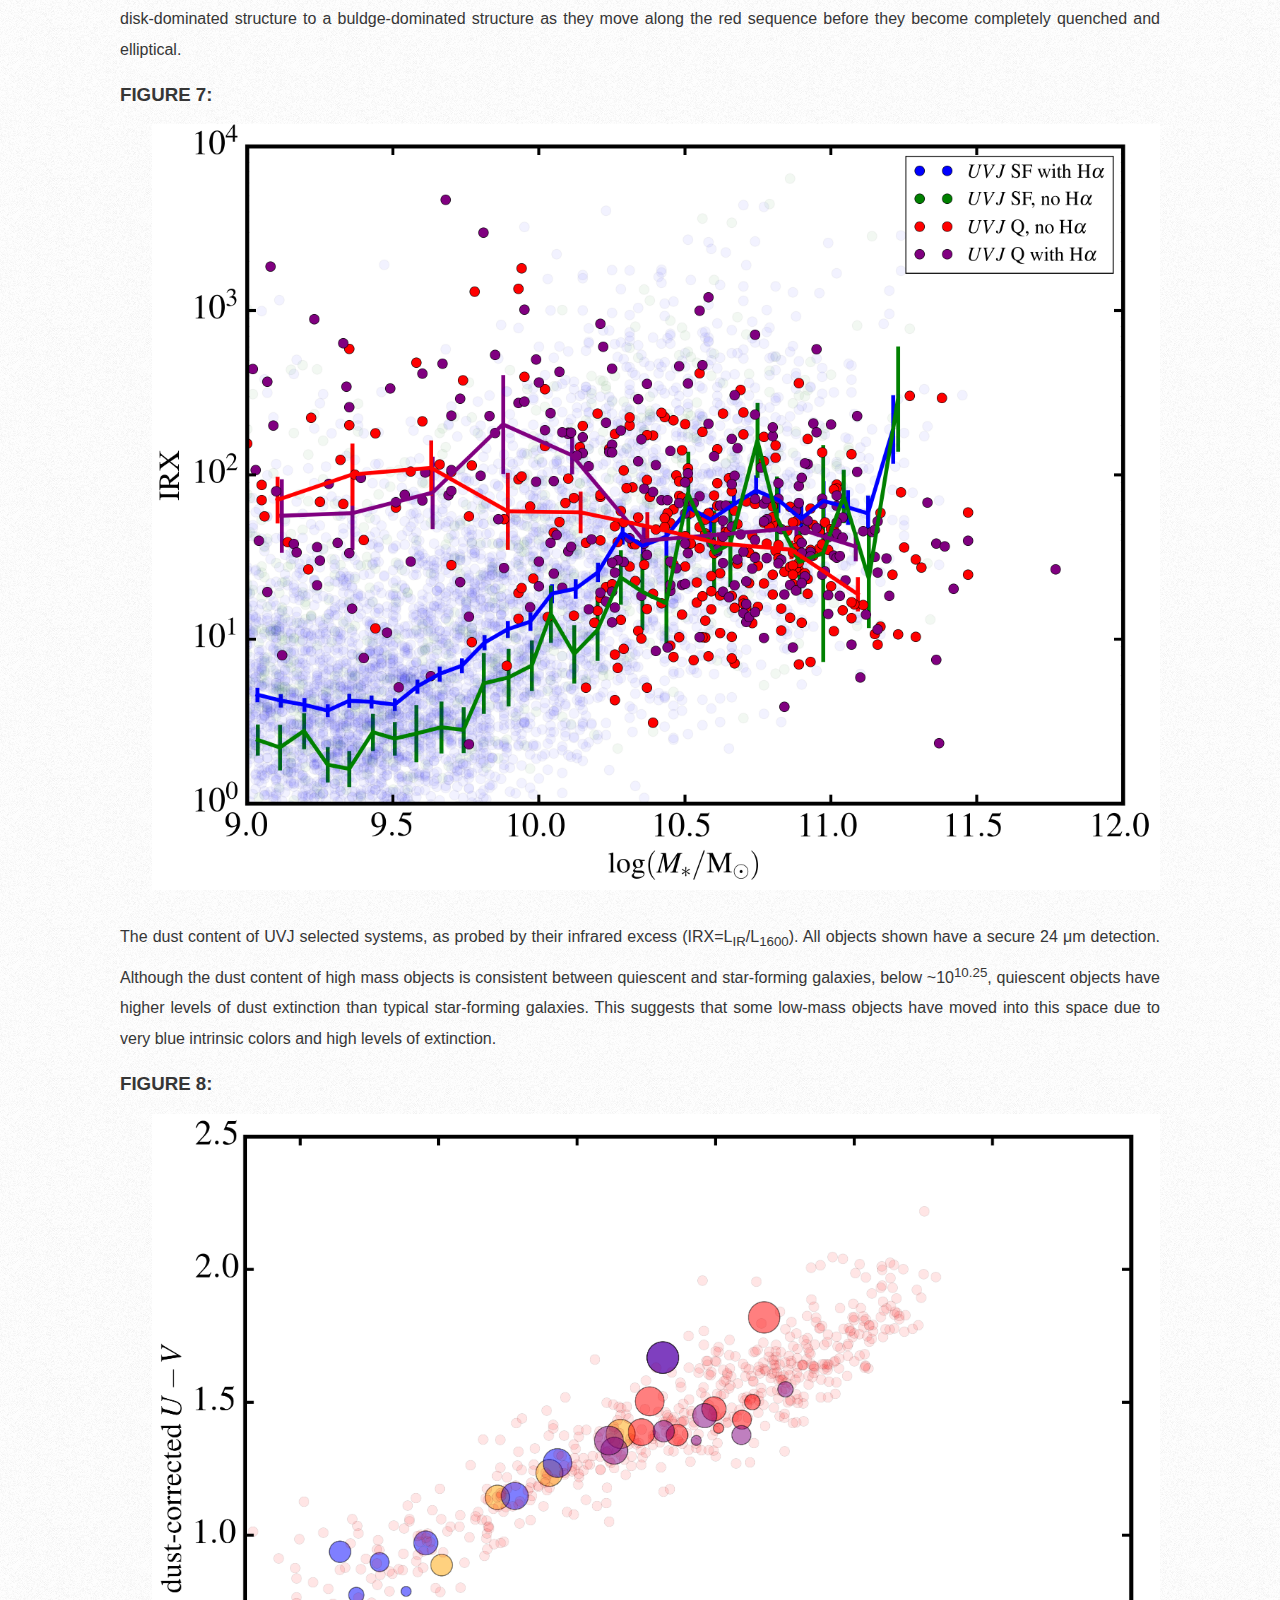
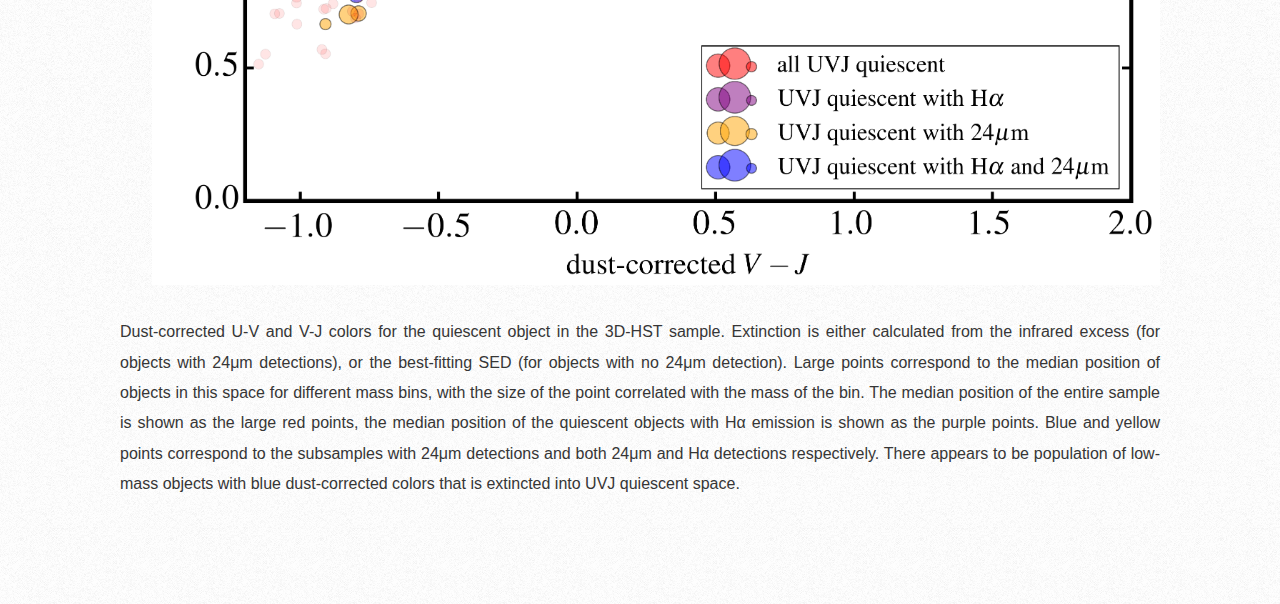
<file: website/research_3dhst.html>
<!DOCTYPE html PUBLIC "-//W3C//DTD XHTML 1.0 Strict//EN" "http://www.w3.org/TR/xhtml1/DTD/xhtml1-strict.dtd">
<!--
Design by TEMPLATED
http://templated.co
Released for free under the Creative Commons Attribution License

Name       : Under The Bridge 
Description: A two-column, fixed-width design with dark color scheme.
Version    : 1.0
Released   : 20130602

-->
<html xmlns="http://www.w3.org/1999/xhtml">
<head>
<meta http-equiv="Content-Type" content="text/html; charset=utf-8" />
<link rel="icon" type="image/png" href="icon/telicon-32x32.png" sizes="32x32" />
<link rel="icon" type="image/png" href="icon/telicon-16x16.png" sizes="16x16" />
<title>Tim Carleton</title>
<meta name="keywords" content="" />
<meta name="description" content="" />
<link href="default.css" rel="stylesheet" type="text/css" media="all" />
<link href="fonts.css" rel="stylesheet" type="text/css" media="all" />
<!--[if IE 6]>
<link href="default_ie6.css" rel="stylesheet" type="text/css" />
<![endif]-->
</head>
<body>
<div id="wrapper">
	<div id="menu" class="container">
		<ul>
		  <li><a href="home.html">Home</a></li>
		  <li ><a href="aboutme.html">About Me</a></li>
		  <li "current_page_item"><a
		  href="research.html">Research</a></li>
		  <li><a href="webcv.pdf"?>CV</a></li>
		</ul>
	</div>
	<!-- end #menu -->
	<div id="page" class="container">
		<div id="content">
			<div class="title">
				<h2>UVJ Quiescent Galaxies with
			  H&alpha; emission</h2>
			</div>
			
			<h3>Figure 1:</h3>
			<span class="image image-right"><img
			src="images/uvjdiagram.png" alt="Fig. 1"/></span>
			<p>
			The location of our mass and redshift selected galaxies in the UVJ diagram. Quiescent
			systems are shown as red points and star-forming systems are shown as blue
			points. Objects with H&alpha; detections are identified with purple crosses. The box
			outlined by the grey dashed line identifies the region in color-color space used to
			fit for the UVJ dividing line: for each 3D-HST field, and for each redshift bin
			(0.7&le;z&le;1 or 1&lt;z&le;1.5), the minimum of the <it>(U-V) - 0.88&times;(V-J)</it>
			distribution is identified as the UVJ separation line. The dividing lines for the
			low-z selections are shown as grey lines and the dividing lines for the high-z
			selections are shown as green lines. Although most H&alpha;
			detections correspond to star-forming system, 49.7 percent of quiescent objects
			are detected in H&alpha; at &gt;1&sigma;.
			
			</p>

			<h3>Figure 2:</h3>
			<span class="image image-right"><img
			src="images/hamainsequencewithir.png" alt="Fig. 2"/></span>
			<p>
			The location of our sample in the star formation rate-stellar mass plane. Colored
			points plot our sample of quiescent galaxies with H&alpha; emission from the 3D-HST
			catalogs, with circular points corresponding to objects with spatially resolved H&alpha;
			emission and triangular points corresponding to objects with spatially unresolved H&alpha;
			emission. The color of each point corresponds to the UV+IR star formation rate of the
			object. Arrows indicate upper limits of the H&alpha;-based SFRs, again with the color
			indicating the UV+IR SFR. Black contours identify the main sequence of UVJ
			<it>star-forming</it> systems within our sample, and the magenta solid and dashed
			lines show the z=1 main sequence from Whitaker et al. 2014 and the 1&sigma; scatter
			respectively. Black dashed, and dot-dashed lines identify the 3&sigma; completeness
			limits of 3D-HST at z=0.7 and z=1.5 (assuming A<sub>H&alpha;</sub>=0). The population
			of quiescent objects is predominantly made up of systems lying below the main
                        sequence; however some objects, particularly with low masses, lie on or above the main sequence.

			</p>

                        <h3>Figure 3:</h3>
			<span class="image image-right"><img
			src="images/fqwha.png" alt="Fig. 3"/></span>
			<p>
			The fraction of UVJ quiescent objects on or above the main sequence
			(SFR&ge;SFR<sub>Main Sequence</sub>-1&sigma;) as a function of stellar mass. Here, our
			sample is split into two redshift bins 0.7&le;z&le;1.0 and 1.0&lt;z&le;1.5; blue lines
			correspond to objects in the lower redshift bin and green lines correspond to objects
			in the higher redshift bin. Shaded regions correspond to 1&sigma; confidence
			intervals. Solid lines with solid shaded regions are determined from H&alpha;-based
			SFRs, whereas dashed lines and hatched regions are determined using UV+IR SFR. As
			in Figure 2, we are likely missing some low-level, extincted star formation from
			low mass objects, meaning points below 10<sup>9.7</sup>M<sub>&odot;</sub>
			(10<sup>9.2</sup>M<sub>&odot;</sub>) are lower limits for z&gt;1 (z&le;) sample.
			</p>

                        <h3>Figure 4:</h3>
			<span class="image image-right"><img
			src="images/perpcolorfig.png" alt="Fig. 4"/></span>
			<p>
			<bf>A</bf>: The mean position of quiescent galaxies in the UVJ diagram for both systems
                        with H&alpha; (as purple circles) and without H&alpha; (as red circles) across
                        different bins of stellar mass. The size of the circle corresponds to the number of
                        galaxies in the bin, and the median stellar mass, as well as the fraction of objects
                        with H&alpha; in the stellar mass bin are listed adjacent to each set of
                        circles. Arrows in the bottom right indicate the direction of the psudocolors we use
                        to describe the position of objects in the UVJ diagram, both parallel and
                        perpendicular to the UVJ dividing line ((U-V)+1.14&times;(V-J) and
                        (U-V)-0.88&times;(V-J) respectively). Within nearly all stellar mass bins, the
                        location of quiescent objects with H&alpha; is identical to those without H&alpha;;
                        however, low mass galaxies are more likely to host H&alpha; emission. This point is
                        further illustrated in plot B. <bf>B</bf>: The distribution of perpendicular
                        psudocolors for quiescent objects with (as the solid purple histogram) and without (as
                        the solid red histogram) H&alpha; emission. Also shown as the dashed histogram, the
                        distribution of perpendicular psudocolors for objects with spatially resolved H&alpha;
                        emission. Bold lines with lightly shaded sides delineate the mean and standard
                        deviation on the mean of the perpendicular psudocolors for the distributions. All
                        three distributions are identical (a two-sided KS test yields a p value of 0.12),
                        suggesting that the dividing line we use is effective at identifying objects with
                        colors consistent with an evolved stellar population regardless of the presence of H&alpha; emission.
			</p>

                        <h3>Figure 5:</h3>
			<span class="image image-right"><img
			src="images/parallelcolorfig.png" alt="Fig. 5"/></span>
			<p>
			<bf>A</bf>: The distribution of the parallel psudocolors of quiescent objects with
                        H&alpha; emission (as the solid purple histogram) and those without H&alpha;
                        emission (as the solid red histogram). Again, the distribution of objects with
                        spatially resolved H&alpha; emission is shown as a dashed purple histogram. As opposed
                        to the distribution of perpendicular psudocolors, the distribution of parallel
                        psudocolors is significantly different for objects with and without H&alpha;
                        emission. In particular, objects with H&alpha; tend to be bluer than objects without
                        H&alpha;, suggesting that galaxies with H&alpha; emission tend to host a younger
                        stellar population than those without H&alpha; emission. <bf>B</bf>: A veronoi diagram
                        illustrating the frequency of H&alpha; emission for regions in stellar mass-parallel
                        psudocolor space, with lighter colors corresponding to regions with a higher
                        occurrence rate of H&alpha; emission (defined as N<sub>with
                        H&alpha;</sub>/N<sub>total</sub>). Black contours correspond the distribution of all
                        quiescent objects in this space, illustrating the strong trend between stellar mass
                        and parallel psudocolor for quiescent objects and the blue and blue and green lines
                        indicate the mean parallel psudocolor at a given mass for objects without H&alpha;, and
                        objects without H&alpha; emission respectively. The position of galaxies on this
                        sequence is largely unaffected by the presence of H&alpha; emission, indicating that
                        the reddening of quiescent galaxies at higher stellar mass occurs in tandem with the
                        decreased frequency of H&alpha; emission.
			</p>

                        <h3>Figure 6:</h3>
			<span class="image image-right"><img
			src="images/sigmanhistplots_all.png" alt="Fig. 6"/></span>
			<p>
			Structural properties of quiescent galaxies in the 3D-HST survey. Shown in the top
			panel is the distribution of the stellar density within the central 1 kpc
			(&Sigma;<sub>1</sub>). The distribution of quiescent objects with H&alpha; emission is
			discrepant with the distribution of objects with no detected H&alpha; emission (a KS
			test finds a p value of 6&times;10<sup>-5</sup>). The bottom panel illustrates the
			location of quiescent and star-forming systems in the &Sigma;<sub>1</sub>-n
			plane. Blue and red contours show the location of UVJ star-forming and quiescent
			objects respectively and points correspond to objects with spatially resolved
			H&alpha; emission (circles) and unresolved H&alpha; emission (triangles). Color coding
			corresponds to the position of the object along the red sequence as measured by
			(U-V)+1.14(V-J), with lighter colors further along on the red sequence. Quiescent
			objects with H&alpha; appear to be transitioning from a disk-dominated structure to
			a buldge-dominated structure as they move along the red sequence before they become
			completely quenched and elliptical.
			</p>

                        <h3>Figure 7:</h3>
			<span class="image image-right"><img
			src="images/irxvsmass.png" alt="Fig. 7"/></span>
			<p>
			The dust content of UVJ selected systems, as probed by their infrared excess
                        (IRX=L<sub>IR</sub>/L<sub>1600</sub>). All objects shown have a secure 24 &mu;m
                        detection. Although the dust content of high mass objects is consistent between
                        quiescent and star-forming galaxies, below ~10<sup>10.25</sup>, quiescent objects have
                        higher levels of dust extinction than typical star-forming galaxies. This suggests
                        that some low-mass objects have moved into this space due to very blue intrinsic colors and
                        high levels of extinction.
                        </p>

                        <h3>Figure 8:</h3>
			<span class="image image-right"><img
			src="images/uvjdereddenedwmedian.png" alt="Fig. 8"/></span>
			<p>
			Dust-corrected U-V and V-J colors for the quiescent object in the 3D-HST
			sample. Extinction is either calculated from the infrared excess (for objects with
                        24&mu;m detections), or the best-fitting SED (for objects with no 24&mu;m
			detection). Large points correspond to the median position of objects in this space
			for different mass bins, with the size of the point correlated with the mass of the
			bin. The median position of the entire sample is shown as the large red points, the
			median position of the quiescent objects with H&alpha; emission is shown as the purple
			points. Blue and yellow points correspond to the subsamples with 24&mu;m detections
			and both 24&mu;m and H&alpha; detections respectively. There appears to be population
			of low-mass objects with blue dust-corrected colors that is extincted into UVJ
			quiescent space.
			</p>
			  
		</div>
	</div>
</div>
</body>
</html>
</file>
<file: assets/css/noscript.css>
/*
	Dimension by HTML5 UP
	html5up.net | @ajlkn
	Free for personal and commercial use under the CCA 3.0 license (html5up.net/license)
*/

/* BG */

	body.is-preload #bg:before {
		background-color: transparent;
	}

/* Header */

	body.is-preload #header {
		-moz-filter: none;
		-webkit-filter: none;
		-ms-filter: none;
		filter: none;
	}

		body.is-preload #header > * {
			opacity: 1;
		}

		body.is-preload #header .content .inner {
			max-height: none;
			padding: 3rem 2rem;
			opacity: 1;
		}

/* Main */

	#main article {
		opacity: 1;
		margin: 4rem 0 0 0;
	}
</file>
<file: website/default.css>
html, body {
	min-height: 100vh;

}

body {
	left-margin:100px;
	right-margin:100px;
	padding: 0px;
	background: #171717;
	font-family: 'Source Sans Pro', sans-serif;
	font-size: 12pt;
	font-weight: 300;
	color: #363636;
	background: #FFFFFF url(images/bg01.png) repeat;
}


h1, h2 {
	margin-top: 0;
	margin-bottom:0;
	padding: 0;
}


h3 {
	padding: 0;
	text-transform:uppercase;
}

h4 {
    margin-top: 0;
    margin-bottom:0;
    font-weight: 700;
    font-size: 2em;
    color: #171717;
    text-align:right;
    margin-right:100px;
}

p, ol, ul {
	margin-top: 0px;
}

p {
    line-height: 190%;
    text-align:justify;
}

#content-header{
    background-clip: content-box; 
    font-size:18pt;
    font-style:italic;
    margin-bottom:50px;
}




a {
	color: #171717;
}

a:hover {
	text-decoration: none;
}

a img {
	border: none;
}

	.image
	{
		display: inline-block;
	}
	
		.image img
		{
			display: block;
			width: 100%;
		}

	.image-full
	{
		display: block;
		width: 100%;
		margin: 0 0 2em 0;
	}
	
	.image-left
	{
		float: left;
		margin: 0 2em 2em 0;
	}

	.image-right
	{
		float: right;
		margin: 0em 0em 2em 2em;
	}
	
	.image-centered
	{
		display: block;
		margin: 0 0 2em 0;
	}

		.image-centered img
		{
			margin: 0 auto;
			width: auto;
		}

hr {
	display: none;
}

	ul.style2
	{
		margin: 0;
		padding: 0;
		list-style: none;
	}
	
	ul.style2 li
	{
		border-top: solid 1px #E5E5E5;
		padding: 0.80em 0;
	}
	
	ul.style2 li:first-child
	{
		border-top: 0;
		padding-top: 0;
	}

/*********************************************************************************/
/* Social Icon Styles                                                            */
/*********************************************************************************/

	ul.contact
	{
		margin: 0;
		padding: 3em 0em 0em 0em;
		list-style: none;
	}
	
	ul.contact li
	{
		display: inline-block;
		padding: 0em 0.30em;
		font-size: 1.2em;
	}
	
	ul.contact li span
	{
		display: none;
		margin: 0;
		padding: 0;
	}
	
	ul.contact li a
	{
		color: #FFF;
	}
	
	ul.contact li a:before
	{
		display: inline-block;
		background: #3f3f3f;
		width: 56px;
		height: 56px;
		line-height: 56px;
		text-align: center;
		color: #FFFFFF;
	}
	
	ul.contact li a.icon-twitter:before { background: #2DAAE4; }
	ul.contact li a.icon-facebook:before { background: #39599F; }
	ul.contact li a.icon-dribbble:before { background: #C4376B;	}
	ul.contact li a.icon-tumblr:before { background: #31516A; }
	ul.contact li a.icon-rss:before { background: #F2600B; }


/*********************************************************************************/
/* Heading Titles                                                                */
/*********************************************************************************/

	.title
	{
		margin-bottom: 2em;
		text-transform: uppercase;

	}

	.title h2
	{
		font-weight: 700;
		font-size: 2em;
		color: #171717;
		text-align: left;
	}
	.title h3
	{
	    text-transform:uppercase;
	}

	.title h4 {
	   font-weight: 700;
	   font-size: 2em;
	   color: #171717;
	   text-align:right;
	}
	.title .byline
	{
		letter-spacing: 0.15em;
		text-transform: uppercase;
		font-weight: 400;
		font-size: 0.90em;
		color: #6F6F6F;
	}

/** WRAPPER */

#wrapper {
	background: #FFFFFF url(images/bg01.png) repeat;
}

#footer-wrapper
{
	background: #0F0F0F;
}

.container {
	width: 1200px;
	margin: 0px auto;
}

.clearfix {
	clear: both;
}


/*********************************************************************************/
/* Header                                                                        */
/*********************************************************************************/

	#header 
	{
		position: relative;
		overflow: hidden;
		height: 505px;
		box-shadow: 0px 0px 10px rgba(0,0,0,0.2);
	}

/*********************************************************************************/
/* Logo                                                                          */
/*********************************************************************************/

	#logo 
	{
		position: absolute;
		top: 12em;
		left:10px;
		margin: 20px 0px;
		padding-left:3em;
		padding-right:3em;
		padding-top:1em;
		padding-bottom:1em;
		background: rgba(0,0,0,0.2);
		text-transform: uppercase;
		text-shadow: -1px -1px 0 rgba(0,0,0,1);
		z-index: 10;
		text-align:left;
	}

	#otherlogo 
	{
		top: 1em;
	/**	margin: 0px 40px;**/
		/*right: 5px;*/
		left:50px;
		width:300px;
		padding: 1em 1em;
		background: rgba(10,10,10,1);
		text-transform: uppercase;
		/**text-shadow: -1px -1px 0 rgba(0,0,0,1);**/
		z-index: 10;
		text-align:left;
		position: absolute;
		margin-top:0px;
		margin-bottom:0em;
		height:50px;
		color:#FFFFFF;
		font-size:1.5em;
		font-weight: 400;
	}
	
	#logo h1
	{
		letter-spacing: 0.10em;
		text-align: left;
		font-size: 3em;
		margin-left:0;
	}
	
	#logo p 
	{
		letter-spacing: 0.10em;
		color: #FFFFFF;
	}
	
	#logo a 
	{
		text-decoration: none;
		color: #FFFFFF;
	}

/*********************************************************************************/
/* Banner                                                                        */
/*********************************************************************************/

	#banner 
	{
		position: absolute;
		left: 0;
		overflow: hidden;
		z-index: 1;
	}
	
	#banner .image
	{
		border: 5px solid #FFFFFF;
	}
	

/** MENU */

#menu {
	overflow: hidden;
	margin-bottom: 2em;
	background: #FFF;
	box-shadow: 0px 0px 10px rgba(0,0,0,0.2);
	height: 100px;
	/**width:1200px;**/
}

#menu ul {
	margin: 0;
	padding: 0px 0px 0px 0px;
	list-style: none;
	line-height: normal;
	text-align: center;
}

#menu li {
	display: inline-block;
}

#menu a {
	display: block;
	letter-spacing: 1px;
	line-height: 100px;
	padding: 0 40px;
	text-decoration: none;
	text-align: center;
	text-transform: uppercase;
	font-size: 0.80em;
	font-weight: 600;
	border: none;
	color: #3D3D3D;
}

#menu a:hover, #menu .current_page_item a {
	text-decoration: none;
	background: #F5F5F5;
}

#menu .current_page_item a {
	background: #F5F5F5;
}

/** PAGE */

#page
{
	position: relative;
	overflow: hidden;
	padding: 2em 0em 5em 0em;
}

/** CONTENT */

#content
{
	float: left;
	width: 1200px-5em;
	padding: 0 5em 0 5em;
}

/*********************************************************************************/
/* Sidebar                                                                       */
/*********************************************************************************/

	#sidebar
	{
		float: right;
		width: 345px;
	}
	
	#sidebar .title h2
	{
		font-size: 1.6em;
	}
	
	#sidebar .box1
	{
		margin-bottom: 3em;
	}

/*********************************************************************************/
/* Footer                                                                        */
/*********************************************************************************/

	#footer
	{
		overflow: hidden;
		padding: 0em 0em;
		text-align: center;
		text-transform: uppercase;
		color: #FFFFFF;
	}
	
	#footer h2
	{
		letter-spacing: 0.20em;
		font-weight: 700;
		font-size: 2.4em;
		color: #FFF;
	}
	
	#footer .byline
	{
		letter-spacing: 0.15em;
		text-transform: uppercase;
		font-weight: 400;
		font-size: 0.90em;
		color: #6F6F6F;
	}

/*********************************************************************************/
/* Copyright                                                                     */
/*********************************************************************************/

	#copyright
	{
		overflow: hidden;
		padding: 0em 0em;
	}
	
	#copyright p
	{
		letter-spacing: 0.20em;
		text-align: center;
		text-transform: uppercase;
		font-size: 0.80em;
		color: #6F6F6F;
	}
	
	#copyright a
	{
		text-decoration: none;
		color: #8C8C8C;
	}

/*********************************************************************************/
/* Welcome                                                                       */
/*********************************************************************************/

	#welcome
	{
		overflow: hidden;
		padding: 5em 0em;
		border-bottom: 1px solid #E5E5E5;
		text-align: center;
	}
	
	#welcome h2
	{
		letter-spacing: 0.20em;
		text-transform: uppercase;
		font-size: 2.6em;
	}
	
	#welcome p
	{
		font-size: 1.3em;
	}

	#welcome .byline
	{
		display: block;
		padding: 0em 0em 1.5em 0em;
		letter-spacing: 0.15em;
		text-transform: uppercase;
		font-weight: 400;
		font-size: 1.2em;
		color: #6F6F6F;
	}
</file>
<file: assets/css/main.css>
/* This is where the Font Awesome fonts come from */
@import url(font-awesome.min.css);
@import url("https://fonts.googleapis.com/css?family=Source+Sans+Pro:300italic,600italic,300,600");

/*
	Dimension by HTML5 UP
	html5up.net | @ajlkn
	Free for personal and commercial use under the CCA 3.0 license (html5up.net/license)
*/

html, body, div, span, applet, object,
iframe, h1, h2, h3, h4, h5, h6, p, blockquote,
pre, a, abbr, acronym, address, big, cite,
code, del, dfn, em, img, ins, kbd, q, s, samp,
small, strike, strong, sub, sup, tt, var, b,
u, i, center, dl, dt, dd, ol, ul, li, fieldset,
form, label, legend, table, caption, tbody,
tfoot, thead, tr, th, td, article, aside,
canvas, details, embed, figure, figcaption,
footer, header, hgroup, menu, nav, output, ruby,
section, summary, time, mark, audio, video {
	margin: 0;
	padding: 0;
	border: 0;
	font-size: 100%;
	font: inherit;
	vertical-align: baseline;}

article, aside, details, figcaption, figure,
footer, header, hgroup, menu, nav, section {
	display: block;}

body {
	line-height: 1;
}

ol, ul {
	list-style: none;
}

blockquote, q {
	quotes: none;
}

	blockquote:before, blockquote:after, q:before, q:after {
		content: '';
		content: none;
	}

table {
	border-collapse: collapse;
	border-spacing: 0;
}

body {
	-webkit-text-size-adjust: none;
}

mark {
	background-color: transparent;
	color: inherit;
}

input::-moz-focus-inner {
	border: 0;
	padding: 0;
}

input, select, textarea {
	-moz-appearance: none;
	-webkit-appearance: none;
	-ms-appearance: none;
	appearance: none;
}

@-ms-viewport {
	width: device-width;
}

@media screen and (max-width: 480px) {

	html, body {
		min-width: 320px;
	}

}

html {
	box-sizing: border-box;
}

*, *:before, *:after {
	box-sizing: inherit;
}

body {
	background: #1b1f22;
}

	body.is-preload *, body.is-preload *:before, body.is-preload *:after {
		-moz-animation: none !important;
		-webkit-animation: none !important;
		-ms-animation: none !important;
		animation: none !important;
		-moz-transition: none !important;
		-webkit-transition: none !important;
		-ms-transition: none !important;
		transition: none !important;
	}

/* Type */

html {
	font-size: 16pt;
}

	@media screen and (max-width: 1680px) {

		html {
			font-size: 12pt;
		}

	}

	@media screen and (max-width: 736px) {

		html {
			font-size: 11pt;
		}

	}

	@media screen and (max-width: 360px) {

		html {
			font-size: 10pt;
		}

	}

body, input, select, textarea {
	color: #ffffff;
	font-family: "Source Sans Pro", sans-serif;
	font-weight: 300;
	font-size: 1rem;
	line-height: 1.65;
}

/* Here you can change how links (and all of the other basic elements) look */
a {
	-moz-transition: color 0.2s ease-in-out, background-color 0.2s ease-in-out, border-bottom-color 0.2s ease-in-out;
	-webkit-transition: color 0.2s ease-in-out, background-color 0.2s ease-in-out, border-bottom-color 0.2s ease-in-out;
	-ms-transition: color 0.2s ease-in-out, background-color 0.2s ease-in-out, border-bottom-color 0.2s ease-in-out;
	transition: color 0.2s ease-in-out, background-color 0.2s ease-in-out, border-bottom-color 0.2s ease-in-out;
	border-bottom: dotted 1px rgba(255, 255, 255, 0.5);
	text-decoration: none;
	color: inherit;
}

	a:hover {
		border-bottom-color: transparent;
	}

strong, b {
	color: #ffffff;
	font-weight: 600;
}

em, i {
	font-style: italic;
}

p {
	margin: 0 0 2rem 0;
}

h1, h2, h3, h4, h5, h6 {
	color: #ffffff;
	font-weight: 600;
	line-height: 1.5;
	margin: 0 0 1rem 0;
	text-transform: uppercase;
	letter-spacing: 0.2rem;
}

	h1 a, h2 a, h3 a, h4 a, h5 a, h6 a {
		color: inherit;
		text-decoration: none;
	}

	h1.major, h2.major, h3.major, h4.major, h5.major, h6.major {
		border-bottom: solid 1px #ffffff;
		width: -moz-max-content;
		width: -webkit-max-content;
		width: -ms-max-content;
		width: max-content;
		padding-bottom: 0.5rem;
		margin: 0 0 2rem 0;
	}

h1 {
	font-size: 2.25rem;
	line-height: 1.3;
	letter-spacing: 0.5rem;
}

h2 {
	font-size: 1.5rem;
	line-height: 1.4;
	letter-spacing: 0.5rem;
}

h3 {
	font-size: 1rem;
}

h4 {
	font-size: 0.8rem;
}

h5 {
	font-size: 0.7rem;
}

h6 {
	font-size: 0.6rem;
}

/* 	
	media queries (@media) are what make web pages mobile friendly.
   	web pages with media queries "respond" to changes in the webpage width by
   	changing the styling of individual elements.

	When screens render the page with 736 pixels or less of width, then this
	CSS will overwrite the old CSS.

   	See here for more: https://www.w3schools.com/css/css3_mediaqueries_ex.asp
*/
@media screen and (max-width: 736px) {

	h1 {
		font-size: 1.75rem;
		line-height: 1.4;
	}

	h2 {
		font-size: 1.25em;
		line-height: 1.5;
	}

}

sub {
	font-size: 0.8rem;
	position: relative;
	top: 0.5rem;
}

sup {
	font-size: 0.8rem;
	position: relative;
	top: -0.5rem;
}

blockquote {
	border-left: solid 4px #ffffff;
	font-style: italic;
	margin: 0 0 2rem 0;
	padding: 0.5rem 0 0.5rem 2rem;
}

code {
	background: rgba(255, 255, 255, 0.075);
	border-radius: 4px;
	font-family: "Courier New", monospace;
	font-size: 0.9rem;
	margin: 0 0.25rem;
	padding: 0.25rem 0.65rem;
}

pre {
	-webkit-overflow-scrolling: touch;
	font-family: "Courier New", monospace;
	font-size: 0.9rem;
	margin: 0 0 2rem 0;
}

	pre code {
		display: block;
		line-height: 1.75;
		padding: 1rem 1.5rem;
		overflow-x: auto;
	}

hr {
	border: 0;
	border-bottom: solid 1px #ffffff;
	margin: 2.75rem 0;
}

.align-left {
	text-align: left;
}

.align-center {
	text-align: center;
}

.align-right {
	text-align: right;
}

/* Form */

form {
	margin: 0 0 2rem 0;
}

	form > :last-child {
		margin-bottom: 0;
	}

	form > .fields {
		display: -moz-flex;
		display: -webkit-flex;
		display: -ms-flex;
		display: flex;
		-moz-flex-wrap: wrap;
		-webkit-flex-wrap: wrap;
		-ms-flex-wrap: wrap;
		flex-wrap: wrap;
		width: calc(100% + 3rem);
		margin: -1.5rem 0 2rem -1.5rem;
	}

		form > .fields > .field {
			-moz-flex-grow: 0;
			-webkit-flex-grow: 0;
			-ms-flex-grow: 0;
			flex-grow: 0;
			-moz-flex-shrink: 0;
			-webkit-flex-shrink: 0;
			-ms-flex-shrink: 0;
			flex-shrink: 0;
			padding: 1.5rem 0 0 1.5rem;
			width: calc(100% - 1.5rem);
		}

			form > .fields > .field.half {
				width: calc(50% - 0.75rem);
			}

			form > .fields > .field.third {
				width: calc(100%/3 - 0.5rem);
			}

			form > .fields > .field.quarter {
				width: calc(25% - 0.375rem);
			}

	@media screen and (max-width: 480px) {

		form > .fields {
			width: calc(100% + 3rem);
			margin: -1.5rem 0 2rem -1.5rem;
		}

			form > .fields > .field {
				padding: 1.5rem 0 0 1.5rem;
				width: calc(100% - 1.5rem);
			}

				form > .fields > .field.half {
					width: calc(100% - 1.5rem);
				}

				form > .fields > .field.third {
					width: calc(100% - 1.5rem);
				}

				form > .fields > .field.quarter {
					width: calc(100% - 1.5rem);
				}

	}

label {
	color: #ffffff;
	display: block;
	font-size: 0.8rem;
	font-weight: 300;
	letter-spacing: 0.2rem;
	line-height: 1.5;
	margin: 0 0 1rem 0;
	text-transform: uppercase;
}

input[type="text"],
input[type="password"],
input[type="email"],
input[type="tel"],
select,
textarea {
	-moz-appearance: none;
	-webkit-appearance: none;
	-ms-appearance: none;
	appearance: none;
	-moz-transition: border-color 0.2s ease-in-out, box-shadow 0.2s ease-in-out, background-color 0.2s ease-in-out;
	-webkit-transition: border-color 0.2s ease-in-out, box-shadow 0.2s ease-in-out, background-color 0.2s ease-in-out;
	-ms-transition: border-color 0.2s ease-in-out, box-shadow 0.2s ease-in-out, background-color 0.2s ease-in-out;
	transition: border-color 0.2s ease-in-out, box-shadow 0.2s ease-in-out, background-color 0.2s ease-in-out;
	background-color: transparent;
	border-radius: 4px;
	border: solid 1px #ffffff;
	color: inherit;
	display: block;
	outline: 0;
	padding: 0 1rem;
	text-decoration: none;
	width: 100%;
}

	input[type="text"]:invalid,
	input[type="password"]:invalid,
	input[type="email"]:invalid,
	input[type="tel"]:invalid,
	select:invalid,
	textarea:invalid {
		box-shadow: none;
	}

	input[type="text"]:focus,
	input[type="password"]:focus,
	input[type="email"]:focus,
	input[type="tel"]:focus,
	select:focus,
	textarea:focus {
		background: rgba(255, 255, 255, 0.075);
		border-color: #ffffff;
		box-shadow: 0 0 0 1px #ffffff;
	}

select {
	background-image: url("data:image/svg+xml;charset=utf8,%3Csvg xmlns='http://www.w3.org/2000/svg' width='40' height='40' preserveAspectRatio='none' viewBox='0 0 40 40'%3E%3Cpath d='M9.4,12.3l10.4,10.4l10.4-10.4c0.2-0.2,0.5-0.4,0.9-0.4c0.3,0,0.6,0.1,0.9,0.4l3.3,3.3c0.2,0.2,0.4,0.5,0.4,0.9 c0,0.4-0.1,0.6-0.4,0.9L20.7,31.9c-0.2,0.2-0.5,0.4-0.9,0.4c-0.3,0-0.6-0.1-0.9-0.4L4.3,17.3c-0.2-0.2-0.4-0.5-0.4-0.9 c0-0.4,0.1-0.6,0.4-0.9l3.3-3.3c0.2-0.2,0.5-0.4,0.9-0.4S9.1,12.1,9.4,12.3z' fill='%23ffffff' /%3E%3C/svg%3E");
	background-size: 1.25rem;
	background-repeat: no-repeat;
	background-position: calc(100% - 1rem) center;
	height: 2.75rem;
	padding-right: 2.75rem;
	text-overflow: ellipsis;
}

	select option {
		color: #ffffff;
		background: #1b1f22;
	}

	select:focus::-ms-value {
		background-color: transparent;
	}

	select::-ms-expand {
		display: none;
	}

input[type="text"],
input[type="password"],
input[type="email"],
select {
	height: 2.75rem;
}

textarea {
	padding: 0.75rem 1rem;
}

input[type="checkbox"],
input[type="radio"] {
	-moz-appearance: none;
	-webkit-appearance: none;
	-ms-appearance: none;
	appearance: none;
	display: block;
	float: left;
	margin-right: -2rem;
	opacity: 0;
	width: 1rem;
	z-index: -1;
}

	input[type="checkbox"] + label,
	input[type="radio"] + label {
		text-decoration: none;
		-moz-user-select: none;
		-webkit-user-select: none;
		-ms-user-select: none;
		user-select: none;
		color: #ffffff;
		cursor: pointer;
		display: inline-block;
		font-size: 0.8rem;
		font-weight: 300;
		margin: 0 0 0.5rem 0;
		padding-left: 2.65rem;
		padding-right: 0.75rem;
		position: relative;
	}

		input[type="checkbox"] + label:before,
		input[type="radio"] + label:before {
			-moz-osx-font-smoothing: grayscale;
			-webkit-font-smoothing: antialiased;
			font-family: FontAwesome;
			font-style: normal;
			font-weight: normal;
			text-transform: none !important;
		}

		input[type="checkbox"] + label:before,
		input[type="radio"] + label:before {
			-moz-transition: border-color 0.2s ease-in-out, box-shadow 0.2s ease-in-out, background-color 0.2s ease-in-out;
			-webkit-transition: border-color 0.2s ease-in-out, box-shadow 0.2s ease-in-out, background-color 0.2s ease-in-out;
			-ms-transition: border-color 0.2s ease-in-out, box-shadow 0.2s ease-in-out, background-color 0.2s ease-in-out;
			transition: border-color 0.2s ease-in-out, box-shadow 0.2s ease-in-out, background-color 0.2s ease-in-out;
			border-radius: 4px;
			border: solid 1px #ffffff;
			content: '';
			display: inline-block;
			height: 1.65rem;
			left: 0;
			line-height: calc(1.58125rem + 0em);
			position: absolute;
			text-align: center;
			top: -0.125rem;
			width: 1.65rem;
		}

	input[type="checkbox"]:checked + label:before,
	input[type="radio"]:checked + label:before {
		background: #ffffff !important;
		border-color: #ffffff !important;
		color: #1b1f22;
		content: '\f00c';
	}

	input[type="checkbox"]:focus + label:before,
	input[type="radio"]:focus + label:before {
		background: rgba(255, 255, 255, 0.075);
		border-color: #ffffff;
		box-shadow: 0 0 0 1px #ffffff;
	}

input[type="checkbox"] + label:before {
	border-radius: 4px;
}

input[type="radio"] + label:before {
	border-radius: 100%;
}

::-webkit-input-placeholder {
	color: rgba(255, 255, 255, 0.5) !important;
	opacity: 1.0;
}

:-moz-placeholder {
	color: rgba(255, 255, 255, 0.5) !important;
	opacity: 1.0;
}

::-moz-placeholder {
	color: rgba(255, 255, 255, 0.5) !important;
	opacity: 1.0;
}

:-ms-input-placeholder {
	color: rgba(255, 255, 255, 0.5) !important;
	opacity: 1.0;
}

.formerize-placeholder {
	color: rgba(255, 255, 255, 0.5) !important;
	opacity: 1.0;
}

/* Box */

.box {
	border-radius: 4px;
	border: solid 1px #ffffff;
	margin-bottom: 2rem;
	padding: 1.5em;
}

	.box > :last-child,
	.box > :last-child > :last-child,
	.box > :last-child > :last-child > :last-child {
		margin-bottom: 0;
	}

	.box.alt {
		border: 0;
		border-radius: 0;
		padding: 0;
	}

/* This changes what the icons look like */
.icon {
	text-decoration: none;
	border-bottom: none;
	position: relative;
}

	.icon:before {
		-moz-osx-font-smoothing: grayscale;
		-webkit-font-smoothing: antialiased;
		font-family: FontAwesome;
		font-style: normal;
		font-weight: normal;
		text-transform: none !important;
	}

	.icon > .label {
		display: none;
	}

/* This changes what an image looks like */
.image {
	border-radius: 4px;
	border: 0;
	display: inline-block;
	position: relative;
}

	.image:before {
		pointer-events: none;
		background-image: url("../../images/overlay.png");
		background-color: rgba(19, 21, 25, 0.5);
		border-radius: 4px;
		content: '';
		display: block;
		height: 100%;
		left: 0;
		opacity: 0.5;
		position: absolute;
		top: 0;
		width: 100%;
	}

	.image img {
		border-radius: 4px;
		display: block;
	}

	.image.left, .image.right {
		max-width: 40%;
	}

		.image.left img, .image.right img {
			width: 100%;
		}

	.image.left {
		float: left;
		padding: 0 1.5em 1em 0;
		top: 0.25em;
	}

	.image.right {
		float: right;
		padding: 0 0 1em 1.5em;
		top: 0.25em;
	}

	.image.fit {
		display: block;
		margin: 0 0 2rem 0;
		width: 100%;
	}

		.image.fit img {
			width: 100%;
		}

	.image.main {
		display: block;
		margin: 2.5rem 0;
		width: 100%;
	}

		.image.main img {
			width: 100%;
		}

	@media screen and (max-width: 736px) {

		.image.main {
			margin: 2rem 0;
		}

	}

	@media screen and (max-width: 480px) {

		.image.main {
			margin: 1.5rem 0;
		}

	}

/* List */

ol {
	list-style: decimal;
	margin: 0 0 2rem 0;
	padding-left: 1.25em;
}

	ol li {
		padding-left: 0.25em;
	}

ul {
	list-style: disc;
	margin: 0 0 2rem 0;
	padding-left: 1em;
}

	ul li {
		padding-left: 0.5em;
	}

	ul.alt {
		list-style: none;
		padding-left: 0;
	}

		ul.alt li {
			border-top: solid 1px #ffffff;
			padding: 0.5em 0;
		}

			ul.alt li:first-child {
				border-top: 0;
				padding-top: 0;
			}

dl {
	margin: 0 0 2rem 0;
}

	dl dt {
		display: block;
		font-weight: 600;
		margin: 0 0 1rem 0;
	}

	dl dd {
		margin-left: 2rem;
	}

/* Actions */

ul.actions {
	display: -moz-flex;
	display: -webkit-flex;
	display: -ms-flex;
	display: flex;
	cursor: default;
	list-style: none;
	margin-left: -1rem;
	padding-left: 0;
}

	ul.actions li {
		padding: 0 0 0 1rem;
		vertical-align: middle;
	}

	ul.actions.special {
		-moz-justify-content: center;
		-webkit-justify-content: center;
		-ms-justify-content: center;
		justify-content: center;
		width: 100%;
		margin-left: 0;
	}

		ul.actions.special li:first-child {
			padding-left: 0;
		}

	ul.actions.stacked {
		-moz-flex-direction: column;
		-webkit-flex-direction: column;
		-ms-flex-direction: column;
		flex-direction: column;
		margin-left: 0;
	}

		ul.actions.stacked li {
			padding: 1.3rem 0 0 0;
		}

			ul.actions.stacked li:first-child {
				padding-top: 0;
			}

	ul.actions.fit {
		width: calc(100% + 1rem);
	}

		ul.actions.fit li {
			-moz-flex-grow: 1;
			-webkit-flex-grow: 1;
			-ms-flex-grow: 1;
			flex-grow: 1;
			-moz-flex-shrink: 1;
			-webkit-flex-shrink: 1;
			-ms-flex-shrink: 1;
			flex-shrink: 1;
			width: 100%;
		}

			ul.actions.fit li > * {
				width: 100%;
			}

		ul.actions.fit.stacked {
			width: 100%;
		}

	@media screen and (max-width: 480px) {

		ul.actions:not(.fixed) {
			-moz-flex-direction: column;
			-webkit-flex-direction: column;
			-ms-flex-direction: column;
			flex-direction: column;
			margin-left: 0;
			width: 100% !important;
		}

			ul.actions:not(.fixed) li {
				-moz-flex-grow: 1;
				-webkit-flex-grow: 1;
				-ms-flex-grow: 1;
				flex-grow: 1;
				-moz-flex-shrink: 1;
				-webkit-flex-shrink: 1;
				-ms-flex-shrink: 1;
				flex-shrink: 1;
				padding: 1rem 0 0 0;
				text-align: center;
				width: 100%;
			}

				ul.actions:not(.fixed) li > * {
					width: 100%;
				}

				ul.actions:not(.fixed) li:first-child {
					padding-top: 0;
				}

				ul.actions:not(.fixed) li input[type="submit"],
				ul.actions:not(.fixed) li input[type="reset"],
				ul.actions:not(.fixed) li input[type="button"],
				ul.actions:not(.fixed) li button,
				ul.actions:not(.fixed) li .button {
					width: 100%;
				}

					ul.actions:not(.fixed) li input[type="submit"].icon:before,
					ul.actions:not(.fixed) li input[type="reset"].icon:before,
					ul.actions:not(.fixed) li input[type="button"].icon:before,
					ul.actions:not(.fixed) li button.icon:before,
					ul.actions:not(.fixed) li .button.icon:before {
						margin-left: -0.5em;
					}

	}

/* This changes what icons inside of an unordered list (ul) look like */
ul.icons {
	cursor: default;
	list-style: none;
	padding-left: 0;
}

	ul.icons li {
		display: inline-block;
		padding: 0 0.75em 0 0;
	}

		ul.icons li:last-child {
			padding-right: 0;
		}

		ul.icons li a {
			border-radius: 100%;
			box-shadow: inset 0 0 0 1px #ffffff;
			display: inline-block;
			height: 2.25rem;
			line-height: 2.25rem;
			text-align: center;
			width: 2.25rem;
		}

			ul.icons li a:hover {
				background-color: rgba(255, 255, 255, 0.075);
			}

			ul.icons li a:active {
				background-color: rgba(255, 255, 255, 0.175);
			}

/* Table */

.table-wrapper {
	-webkit-overflow-scrolling: touch;
	overflow-x: auto;
}

table {
	margin: 0 0 2rem 0;
	width: 100%;
}

	table tbody tr {
		border: solid 1px #ffffff;
		border-left: 0;
		border-right: 0;
	}

		table tbody tr:nth-child(2n + 1) {
			background-color: rgba(255, 255, 255, 0.075);
		}

	table td {
		padding: 0.75em 0.75em;
	}

	table th {
		color: #ffffff;
		font-size: 0.9em;
		font-weight: 600;
		padding: 0 0.75em 0.75em 0.75em;
		text-align: left;
	}

	table thead {
		border-bottom: solid 2px #ffffff;
	}

	table tfoot {
		border-top: solid 2px #ffffff;
	}

	table.alt {
		border-collapse: separate;
	}

		table.alt tbody tr td {
			border: solid 1px #ffffff;
			border-left-width: 0;
			border-top-width: 0;
		}

			table.alt tbody tr td:first-child {
				border-left-width: 1px;
			}

		table.alt tbody tr:first-child td {
			border-top-width: 1px;
		}

		table.alt thead {
			border-bottom: 0;
		}

		table.alt tfoot {
			border-top: 0;
		}

/* Button */

input[type="submit"],
input[type="reset"],
input[type="button"],
button,
.button {
	-moz-appearance: none;
	-webkit-appearance: none;
	-ms-appearance: none;
	appearance: none;
	-moz-transition: background-color 0.2s ease-in-out, color 0.2s ease-in-out;
	-webkit-transition: background-color 0.2s ease-in-out, color 0.2s ease-in-out;
	-ms-transition: background-color 0.2s ease-in-out, color 0.2s ease-in-out;
	transition: background-color 0.2s ease-in-out, color 0.2s ease-in-out;
	background-color: transparent;
	border-radius: 4px;
	border: 0;
	box-shadow: inset 0 0 0 1px #ffffff;
	color: #ffffff !important;
	cursor: pointer;
	display: inline-block;
	font-size: 0.8rem;
	font-weight: 300;
	height: 2.75rem;
	letter-spacing: 0.2rem;
	line-height: 2.75rem;
	outline: 0;
	padding: 0 1.25rem 0 1.35rem;
	text-align: center;
	text-decoration: none;
	text-transform: uppercase;
	white-space: nowrap;
}

	input[type="submit"]:hover,
	input[type="reset"]:hover,
	input[type="button"]:hover,
	button:hover,
	.button:hover {
		background-color: rgba(255, 255, 255, 0.075);
	}

	input[type="submit"]:active,
	input[type="reset"]:active,
	input[type="button"]:active,
	button:active,
	.button:active {
		background-color: rgba(255, 255, 255, 0.175);
	}

	input[type="submit"].icon:before,
	input[type="reset"].icon:before,
	input[type="button"].icon:before,
	button.icon:before,
	.button.icon:before {
		margin-right: 0.5em;
	}

	input[type="submit"].fit,
	input[type="reset"].fit,
	input[type="button"].fit,
	button.fit,
	.button.fit {
		width: 100%;
	}

	input[type="submit"].small,
	input[type="reset"].small,
	input[type="button"].small,
	button.small,
	.button.small {
		font-size: 0.6rem;
		height: 2.0625rem;
		line-height: 2.0625rem;
	}

	input[type="submit"].primary,
	input[type="reset"].primary,
	input[type="button"].primary,
	button.primary,
	.button.primary {
		background-color: #ffffff;
		color: #1b1f22 !important;
		font-weight: 600;
	}

	input[type="submit"].disabled, input[type="submit"]:disabled,
	input[type="reset"].disabled,
	input[type="reset"]:disabled,
	input[type="button"].disabled,
	input[type="button"]:disabled,
	button.disabled,
	button:disabled,
	.button.disabled,
	.button:disabled {
		pointer-events: none;
		cursor: default;
		opacity: 0.25;
	}

input[type="submit"],
input[type="reset"],
input[type="button"],
button {
	line-height: calc(2.75rem - 2px);
}

/* This changes what the background of your site looks like */
#bg {
	-moz-transform: scale(1.0);
	-webkit-transform: scale(1.0);
	-ms-transform: scale(1.0);
	transform: scale(1.0);
	-webkit-backface-visibility: hidden;
	position: fixed;
	background-color: #000000;
	top: 0;
	left: 0;
	width: 100%;
	height: 100vh;
	z-index: 1;
}

	#bg:before, #bg:after {
		content: '';
		display: block;
		position: absolute;
		top: 0;
		left: 0;
		width: 100%;
		height: 100%;
	}

	/* This sets the image the overlay on the background */
	#bg:before {
		-moz-transition: background-color 2.5s ease-in-out;
		-webkit-transition: background-color 2.5s ease-in-out;
		-ms-transition: background-color 2.5s ease-in-out;
		transition: background-color 2.5s ease-in-out;
		-moz-transition-delay: 0.75s;
		-webkit-transition-delay: 0.75s;
		-ms-transition-delay: 0.75s;
		transition-delay: 0.75s;
		background-image: linear-gradient(to top, rgba(19, 21, 25, 0.5), rgba(19, 21, 25, 0.5)), url("../../images/overlay.png");
		background-size: auto, 256px 256px;
		background-position: center, center;
		background-repeat: no-repeat, repeat;
		
		z-index: 2;
	}

	/* This sets the content of the actual background */
	#bg:after {
		-moz-transform: scale(1.125);
		-webkit-transform: scale(1.125);
		-ms-transform: scale(1.125);
		transform: scale(1.125);
		-moz-transition: -moz-transform 0.325s ease-in-out, -moz-filter 0.325s ease-in-out;
		-webkit-transition: -webkit-transform 0.325s ease-in-out, -webkit-filter 0.325s ease-in-out;
		-ms-transition: -ms-transform 0.325s ease-in-out, -ms-filter 0.325s ease-in-out;
		transition: transform 0.325s ease-in-out, filter 0.325s ease-in-out;
		/* We can change the background image here. */
		background-color: #000000;
		background-position: center;
		background-size: cover;
		background-repeat: no-repeat;
		/* This sets the order of rendering. This will sit behind all elements with z-index > 1 */
		z-index: 1;
	}

	body.is-article-visible #bg:after {
		-moz-transform: scale(1.0825);
		-webkit-transform: scale(1.0825);
		-ms-transform: scale(1.0825);
		transform: scale(1.0825);
		-moz-filter: blur(0.2rem);
		-webkit-filter: blur(0.2rem);
		-ms-filter: blur(0.2rem);
		filter: blur(0.2rem);
	}

	body.is-preload #bg:before {
		background-color: #000000;
	}

/* Wrapper */

#wrapper {
	display: -moz-flex;
	display: -webkit-flex;
	display: -ms-flex;
	display: flex;
	-moz-flex-direction: column;
	-webkit-flex-direction: column;
	-ms-flex-direction: column;
	flex-direction: column;
	-moz-align-items: center;
	-webkit-align-items: center;
	-ms-align-items: center;
	align-items: center;
	-moz-justify-content: space-between;
	-webkit-justify-content: space-between;
	-ms-justify-content: space-between;
	justify-content: space-between;
	position: relative;
	min-height: 100vh;
	width: 100%;
	padding: 4rem 2rem;
	z-index: 3;
}

	#wrapper:before {
		content: '';
		display: block;
	}

	@media screen and (max-width: 1680px) {

		#wrapper {
			padding: 3rem 2rem;
		}

	}

	@media screen and (max-width: 736px) {

		#wrapper {
			padding: 2rem 1rem;
		}

	}

	@media screen and (max-width: 480px) {

		#wrapper {
			padding: 1rem;
		}

	}

/* Header */

#header {
	display: -moz-flex;
	display: -webkit-flex;
	display: -ms-flex;
	display: flex;
	-moz-flex-direction: column;
	-webkit-flex-direction: column;
	-ms-flex-direction: column;
	flex-direction: column;
	-moz-align-items: center;
	-webkit-align-items: center;
	-ms-align-items: center;
	align-items: center;
	-moz-transition: -moz-transform 0.325s ease-in-out, -moz-filter 0.325s ease-in-out, opacity 0.325s ease-in-out;
	-webkit-transition: -webkit-transform 0.325s ease-in-out, -webkit-filter 0.325s ease-in-out, opacity 0.325s ease-in-out;
	-ms-transition: -ms-transform 0.325s ease-in-out, -ms-filter 0.325s ease-in-out, opacity 0.325s ease-in-out;
	transition: transform 0.325s ease-in-out, filter 0.325s ease-in-out, opacity 0.325s ease-in-out;
/* 	background-image: -moz-radial-gradient(rgba(0, 0, 0, 0.25) 25%, rgba(0, 0, 0, 0) 55%);
	background-image: -webkit-radial-gradient(rgba(0, 0, 0, 0.25) 25%, rgba(0, 0, 0, 0) 55%);
	background-image: -ms-radial-gradient(rgba(0, 0, 0, 0.25) 25%, rgba(0, 0, 0, 0) 55%);
	background-image: radial-gradient(rgba(0, 0, 0, 0.25) 25%, rgba(0, 0, 0, 0) 55%); */
	max-width: 100%;
	text-align: center;
}

	#header > * {
		-moz-transition: opacity 0.325s ease-in-out;
		-webkit-transition: opacity 0.325s ease-in-out;
		-ms-transition: opacity 0.325s ease-in-out;
		transition: opacity 0.325s ease-in-out;
		position: relative;
		margin-top: 3.5rem;
	}

		#header > *:before {
			content: '';
			display: block;
			position: absolute;
			top: calc(-3.5rem - 1px);
			left: calc(50% - 1px);
			width: 1px;
			height: calc(3.5rem + 1px);
			background: #ffffff;
		}

	#header > :first-child {
		margin-top: 0;
	}

		#header > :first-child:before {
			display: none;
		}

	#header .logo {
		width: 5.5rem;
		height: 5.5rem;
		line-height: 5.5rem;
		border: solid 1px #ffffff;
		border-radius: 100%;
	}

		#header .logo .icon:before {
			font-size: 2rem;
		}

	#header .content {
		border-style: solid;
		border-color: #ffffff;
		border-top-width: 1px;
		border-bottom-width: 1px;
		max-width: 100%;
	}

		#header .content .inner {
			-moz-transition: max-height 0.75s ease, padding 0.75s ease, opacity 0.325s ease-in-out;
			-webkit-transition: max-height 0.75s ease, padding 0.75s ease, opacity 0.325s ease-in-out;
			-ms-transition: max-height 0.75s ease, padding 0.75s ease, opacity 0.325s ease-in-out;
			transition: max-height 0.75s ease, padding 0.75s ease, opacity 0.325s ease-in-out;
			-moz-transition-delay: 0.25s;
			-webkit-transition-delay: 0.25s;
			-ms-transition-delay: 0.25s;
			transition-delay: 0.25s;
			padding: 3rem 2rem;
			max-height: 40rem;
			overflow: hidden;
		}

			#header .content .inner > :last-child {
				margin-bottom: 0;
			}

		#header .content p {
			text-transform: uppercase;
			letter-spacing: 0.2rem;
			font-size: 0.8rem;
			line-height: 2;
		}

	#header nav ul {
		display: -moz-flex;
		display: -webkit-flex;
		display: -ms-flex;
		display: flex;
		margin-bottom: 0;
		list-style: none;
		padding-left: 0;
		border: solid 1px #ffffff;
		border-radius: 4px;
	}

		#header nav ul li {
			padding-left: 0;
			border-left: solid 1px #ffffff;
		}

			#header nav ul li:first-child {
				border-left: 0;
			}

			#header nav ul li a {
				display: block;
				min-width: 7.5rem;
				height: 2.75rem;
				line-height: 2.75rem;
				padding: 0 1.25rem 0 1.45rem;
				text-transform: uppercase;
				letter-spacing: 0.2rem;
				font-size: 0.8rem;
				border-bottom: 0;
			}

				#header nav ul li a:hover {
					background-color: rgba(255, 255, 255, 0.075);
				}

				#header nav ul li a:active {
					background-color: rgba(255, 255, 255, 0.175);
				}

	#header nav.use-middle:after {
		content: '';
		display: block;
		position: absolute;
		top: 0;
		left: calc(50% - 1px);
		width: 1px;
		height: 100%;
		background: #ffffff;
	}

	#header nav.use-middle ul li.is-middle {
		border-left: 0;
	}

	body.is-article-visible #header {
		-moz-transform: scale(0.95);
		-webkit-transform: scale(0.95);
		-ms-transform: scale(0.95);
		transform: scale(0.95);
		-moz-filter: blur(0.1rem);
		-webkit-filter: blur(0.1rem);
		-ms-filter: blur(0.1rem);
		filter: blur(0.1rem);
		opacity: 0;
	}

	body.is-preload #header {
		-moz-filter: blur(0.125rem);
		-webkit-filter: blur(0.125rem);
		-ms-filter: blur(0.125rem);
		filter: blur(0.125rem);
	}

		body.is-preload #header > * {
			opacity: 0;
		}

		body.is-preload #header .content .inner {
			max-height: 0;
			padding-top: 0;
			padding-bottom: 0;
			opacity: 0;
		}

	@media screen and (max-width: 980px) {

		#header .content p br {
			display: none;
		}

	}

	@media screen and (max-width: 736px) {

		#header > * {
			margin-top: 2rem;
		}

			#header > *:before {
				top: calc(-2rem - 1px);
				height: calc(2rem + 1px);
			}

		#header .logo {
			width: 4.75rem;
			height: 4.75rem;
			line-height: 4.75rem;
		}

			#header .logo .icon:before {
				font-size: 1.75rem;
			}

		#header .content .inner {
			padding: 2.5rem 1rem;
		}

		#header .content p {
			line-height: 1.875;
		}

	}

	@media screen and (max-width: 480px) {

		#header {
			padding: 1.5rem 0;
		}

			#header .content .inner {
				padding: 2.5rem 0;
			}

			#header nav ul {
				-moz-flex-direction: column;
				-webkit-flex-direction: column;
				-ms-flex-direction: column;
				flex-direction: column;
				min-width: 10rem;
				max-width: 100%;
			}

				#header nav ul li {
					border-left: 0;
					border-top: solid 1px #ffffff;
				}

					#header nav ul li:first-child {
						border-top: 0;
					}

					#header nav ul li a {
						height: 3rem;
						line-height: 3rem;
						min-width: 0;
						width: 100%;
					}

			#header nav.use-middle:after {
				display: none;
			}

	}

/* Main */

#main {
	-moz-flex-grow: 1;
	-webkit-flex-grow: 1;
	-ms-flex-grow: 1;
	flex-grow: 1;
	-moz-flex-shrink: 1;
	-webkit-flex-shrink: 1;
	-ms-flex-shrink: 1;
	flex-shrink: 1;
	display: -moz-flex;
	display: -webkit-flex;
	display: -ms-flex;
	display: flex;
	-moz-align-items: center;
	-webkit-align-items: center;
	-ms-align-items: center;
	align-items: center;
	-moz-justify-content: center;
	-webkit-justify-content: center;
	-ms-justify-content: center;
	justify-content: center;
	-moz-flex-direction: column;
	-webkit-flex-direction: column;
	-ms-flex-direction: column;
	flex-direction: column;
	position: relative;
	max-width: 100%;
	z-index: 3;
}

	#main article {
		-moz-transform: translateY(0.25rem);
		-webkit-transform: translateY(0.25rem);
		-ms-transform: translateY(0.25rem);
		transform: translateY(0.25rem);
		-moz-transition: opacity 0.325s ease-in-out, -moz-transform 0.325s ease-in-out;
		-webkit-transition: opacity 0.325s ease-in-out, -webkit-transform 0.325s ease-in-out;
		-ms-transition: opacity 0.325s ease-in-out, -ms-transform 0.325s ease-in-out;
		transition: opacity 0.325s ease-in-out, transform 0.325s ease-in-out;
		padding: 4.5rem 2.5rem 1.5rem 2.5rem ;
		position: relative;
		width: 40rem;
		max-width: 100%;
		background-color: rgba(27, 31, 34, 0.85);
		border-radius: 4px;
		opacity: 0;
	}

		#main article.active {
			-moz-transform: translateY(0);
			-webkit-transform: translateY(0);
			-ms-transform: translateY(0);
			transform: translateY(0);
			opacity: 1;
		}

		#main article .close {
			display: block;
			position: absolute;
			top: 0;
			right: 0;
			width: 4rem;
			height: 4rem;
			cursor: pointer;
			text-indent: 4rem;
			overflow: hidden;
			white-space: nowrap;
		}

			#main article .close:before {
				-moz-transition: background-color 0.2s ease-in-out;
				-webkit-transition: background-color 0.2s ease-in-out;
				-ms-transition: background-color 0.2s ease-in-out;
				transition: background-color 0.2s ease-in-out;
				content: '';
				display: block;
				position: absolute;
				top: 0.75rem;
				left: 0.75rem;
				width: 2.5rem;
				height: 2.5rem;
				border-radius: 100%;
				background-position: center;
				background-image: url("data:image/svg+xml;charset=utf8,%3Csvg xmlns='http://www.w3.org/2000/svg' xmlns:xlink='http://www.w3.org/1999/xlink' width='20px' height='20px' viewBox='0 0 20 20' zoomAndPan='disable'%3E%3Cstyle%3Eline %7B stroke: %23ffffff%3B stroke-width: 1%3B %7D%3C/style%3E%3Cline x1='2' y1='2' x2='18' y2='18' /%3E%3Cline x1='18' y1='2' x2='2' y2='18' /%3E%3C/svg%3E");
				background-size: 20px 20px;
				background-repeat: no-repeat;
			}

			#main article .close:hover:before {
				background-color: rgba(255, 255, 255, 0.075);
			}

			#main article .close:active:before {
				background-color: rgba(255, 255, 255, 0.175);
			}

	@media screen and (max-width: 736px) {

		#main article {
			padding: 3.5rem 2rem 0.5rem 2rem ;
		}

			#main article .close:before {
				top: 0.875rem;
				left: 0.875rem;
				width: 2.25rem;
				height: 2.25rem;
				background-size: 14px 14px;
			}

	}

	@media screen and (max-width: 480px) {

		#main article {
			padding: 3rem 1.5rem 0.5rem 1.5rem ;
		}

	}

/* Footer */

#footer {
	-moz-transition: -moz-transform 0.325s ease-in-out, -moz-filter 0.325s ease-in-out, opacity 0.325s ease-in-out;
	-webkit-transition: -webkit-transform 0.325s ease-in-out, -webkit-filter 0.325s ease-in-out, opacity 0.325s ease-in-out;
	-ms-transition: -ms-transform 0.325s ease-in-out, -ms-filter 0.325s ease-in-out, opacity 0.325s ease-in-out;
	transition: transform 0.325s ease-in-out, filter 0.325s ease-in-out, opacity 0.325s ease-in-out;
	width: 100%;
	max-width: 100%;
	margin-top: 2rem;
	text-align: center;
}

	#footer .copyright {
		letter-spacing: 0.2rem;
		font-size: 0.6rem;
		opacity: 0.75;
		margin-bottom: 0;
		text-transform: uppercase;
	}

	body.is-article-visible #footer {
		-moz-transform: scale(0.95);
		-webkit-transform: scale(0.95);
		-ms-transform: scale(0.95);
		transform: scale(0.95);
		-moz-filter: blur(0.1rem);
		-webkit-filter: blur(0.1rem);
		-ms-filter: blur(0.1rem);
		filter: blur(0.1rem);
		opacity: 0;
	}

	body.is-preload #footer {
		opacity: 0;
	}
</file>
<file: website/fonts.css>
@charset 'UTF-8';

@font-face
{
	font-family: 'FontAwesome';
	src: url('fonts/fontawesome-webfont.eot?v=3.0.1');
	src: url('fonts/fontawesome-webfont.eot?#iefix&v=3.0.1') format('embedded-opentype'),
	     url('fonts/fontawesome-webfont.woff?v=3.0.1') format('woff'),
	     url('fonts/fontawesome-webfont.ttf?v=3.0.1') format('truetype'),
	     url('fonts/fontawesome-webfont.svg#FontAwesome') format('svg');
	font-weight: normal;
	font-style: normal;
}

@font-face
{
	font-family: 'Font-Awesome-Social';
	src: url('fonts/fontawesome-social-webfont.eot');
	src: url('fonts/fontawesome-social-webfont.eot?#iefix') format('embedded-opentype'),
	     url('fonts/fontawesome-social-webfont.woff') format('woff'),
		 url('fonts/fontawesome-social-webfont.ttf') format('truetype'),
		 url('fonts/fontawesome-social-webfont.svg#Font-Awesome-More') format('svg');
	font-weight: normal;
	font-style: normal;
}

/*********************************************************************************/
/* Icons                                                                         */
/*********************************************************************************/

	/*
		Powered by:
		
		Font Awesome (http://fortawesome.github.com/Font-Awesome/)
		Font Awesome More (http://gregoryloucas.github.com/Font-Awesome-More/)
	*/

	.icon
	{
		text-decoration: none;
	}

		.icon:before
		{
			font-size: 1.25em;
			text-decoration: none;
			font-family: FontAwesome;
			font-weight: normal;
			font-style: normal;
			-webkit-text-rendering: optimizeLegibility;
			-moz-text-rendering: optimizeLegibility;
			-ms-text-rendering: optimizeLegibility;
			-o-text-rendering: optimizeLegibility;
			text-rendering: optimizeLegibility;
			-webkit-font-smoothing: antialiased;
			-moz-font-smoothing: antialiased;
			-ms-font-smoothing: antialiased;
			-o-font-smoothing: antialiased;
			font-smoothing: antialiased;
			-webkit-font-feature-settings: "liga" 1, "dlig" 1;
			-moz-font-feature-settings: "liga=1, dlig=1";
			-ms-font-feature-settings: "liga" 1, "dlig" 1;
			-o-font-feature-settings: "liga" 1, "dlig" 1;
			font-feature-settings: "liga" 1, "dlig" 1;
		}

		.icon-glass:before                { content: "\f000"; }
		.icon-music:before                { content: "\f001"; }
		.icon-search:before               { content: "\f002"; }
		.icon-envelope:before             { content: "\f003"; }
		.icon-heart:before                { content: "\f004"; }
		.icon-star:before                 { content: "\f005"; }
		.icon-star-empty:before           { content: "\f006"; }
		.icon-user:before                 { content: "\f007"; }
		.icon-film:before                 { content: "\f008"; }
		.icon-th-large:before             { content: "\f009"; }
		.icon-th:before                   { content: "\f00a"; }
		.icon-th-list:before              { content: "\f00b"; }
		.icon-ok:before                   { content: "\f00c"; }
		.icon-remove:before               { content: "\f00d"; }
		.icon-zoom-in:before              { content: "\f00e"; }

		.icon-zoom-out:before             { content: "\f010"; }
		.icon-off:before                  { content: "\f011"; }
		.icon-signal:before               { content: "\f012"; }
		.icon-cog:before                  { content: "\f013"; }
		.icon-trash:before                { content: "\f014"; }
		.icon-home:before                 { content: "\f015"; }
		.icon-file:before                 { content: "\f016"; }
		.icon-time:before                 { content: "\f017"; }
		.icon-road:before                 { content: "\f018"; }
		.icon-download-alt:before         { content: "\f019"; }
		.icon-download:before             { content: "\f01a"; }
		.icon-upload:before               { content: "\f01b"; }
		.icon-inbox:before                { content: "\f01c"; }
		.icon-play-circle:before          { content: "\f01d"; }
		.icon-repeat:before               { content: "\f01e"; }

		/* \f020 doesn't work in Safari. all shifted one down */
		.icon-refresh:before              { content: "\f021"; }
		.icon-list-alt:before             { content: "\f022"; }
		.icon-lock:before                 { content: "\f023"; }
		.icon-flag:before                 { content: "\f024"; }
		.icon-headphones:before           { content: "\f025"; }
		.icon-volume-off:before           { content: "\f026"; }
		.icon-volume-down:before          { content: "\f027"; }
		.icon-volume-up:before            { content: "\f028"; }
		.icon-qrcode:before               { content: "\f029"; }
		.icon-barcode:before              { content: "\f02a"; }
		.icon-tag:before                  { content: "\f02b"; }
		.icon-tags:before                 { content: "\f02c"; }
		.icon-book:before                 { content: "\f02d"; }
		.icon-bookmark:before             { content: "\f02e"; }
		.icon-print:before                { content: "\f02f"; }

		.icon-camera:before               { content: "\f030"; }
		.icon-font:before                 { content: "\f031"; }
		.icon-bold:before                 { content: "\f032"; }
		.icon-italic:before               { content: "\f033"; }
		.icon-text-height:before          { content: "\f034"; }
		.icon-text-width:before           { content: "\f035"; }
		.icon-align-left:before           { content: "\f036"; }
		.icon-align-center:before         { content: "\f037"; }
		.icon-align-right:before          { content: "\f038"; }
		.icon-align-justify:before        { content: "\f039"; }
		.icon-list:before                 { content: "\f03a"; }
		.icon-indent-left:before          { content: "\f03b"; }
		.icon-indent-right:before         { content: "\f03c"; }
		.icon-facetime-video:before       { content: "\f03d"; }
		.icon-picture:before              { content: "\f03e"; }

		.icon-pencil:before               { content: "\f040"; }
		.icon-map-marker:before           { content: "\f041"; }
		.icon-adjust:before               { content: "\f042"; }
		.icon-tint:before                 { content: "\f043"; }
		.icon-edit:before                 { content: "\f044"; }
		.icon-share:before                { content: "\f045"; }
		.icon-check:before                { content: "\f046"; }
		.icon-move:before                 { content: "\f047"; }
		.icon-step-backward:before        { content: "\f048"; }
		.icon-fast-backward:before        { content: "\f049"; }
		.icon-backward:before             { content: "\f04a"; }
		.icon-play:before                 { content: "\f04b"; }
		.icon-pause:before                { content: "\f04c"; }
		.icon-stop:before                 { content: "\f04d"; }
		.icon-forward:before              { content: "\f04e"; }

		.icon-fast-forward:before         { content: "\f050"; }
		.icon-step-forward:before         { content: "\f051"; }
		.icon-eject:before                { content: "\f052"; }
		.icon-chevron-left:before         { content: "\f053"; }
		.icon-chevron-right:before        { content: "\f054"; }
		.icon-plus-sign:before            { content: "\f055"; }
		.icon-minus-sign:before           { content: "\f056"; }
		.icon-remove-sign:before          { content: "\f057"; }
		.icon-ok-sign:before              { content: "\f058"; }
		.icon-question-sign:before        { content: "\f059"; }
		.icon-info-sign:before            { content: "\f05a"; }
		.icon-screenshot:before           { content: "\f05b"; }
		.icon-remove-circle:before        { content: "\f05c"; }
		.icon-ok-circle:before            { content: "\f05d"; }
		.icon-ban-circle:before           { content: "\f05e"; }

		.icon-arrow-left:before           { content: "\f060"; }
		.icon-arrow-right:before          { content: "\f061"; }
		.icon-arrow-up:before             { content: "\f062"; }
		.icon-arrow-down:before           { content: "\f063"; }
		.icon-share-alt:before            { content: "\f064"; }
		.icon-resize-full:before          { content: "\f065"; }
		.icon-resize-small:before         { content: "\f066"; }
		.icon-plus:before                 { content: "\f067"; }
		.icon-minus:before                { content: "\f068"; }
		.icon-asterisk:before             { content: "\f069"; }
		.icon-exclamation-sign:before     { content: "\f06a"; }
		.icon-gift:before                 { content: "\f06b"; }
		.icon-leaf:before                 { content: "\f06c"; }
		.icon-fire:before                 { content: "\f06d"; }
		.icon-eye-open:before             { content: "\f06e"; }

		.icon-eye-close:before            { content: "\f070"; }
		.icon-warning-sign:before         { content: "\f071"; }
		.icon-plane:before                { content: "\f072"; }
		.icon-calendar:before             { content: "\f073"; }
		.icon-random:before               { content: "\f074"; }
		.icon-comment:before              { content: "\f075"; }
		.icon-magnet:before               { content: "\f076"; }
		.icon-chevron-up:before           { content: "\f077"; }
		.icon-chevron-down:before         { content: "\f078"; }
		.icon-retweet:before              { content: "\f079"; }
		.icon-shopping-cart:before        { content: "\f07a"; }
		.icon-folder-close:before         { content: "\f07b"; }
		.icon-folder-open:before          { content: "\f07c"; }
		.icon-resize-vertical:before      { content: "\f07d"; }
		.icon-resize-horizontal:before    { content: "\f07e"; }

		.icon-bar-chart:before            { content: "\f080"; }
		.icon-twitter-sign:before         { content: "\f081"; }
		.icon-facebook-sign:before        { content: "\f082"; }
		.icon-camera-retro:before         { content: "\f083"; }
		.icon-key:before                  { content: "\f084"; }
		.icon-cogs:before                 { content: "\f085"; }
		.icon-comments:before             { content: "\f086"; }
		.icon-thumbs-up:before            { content: "\f087"; }
		.icon-thumbs-down:before          { content: "\f088"; }
		.icon-star-half:before            { content: "\f089"; }
		.icon-heart-empty:before          { content: "\f08a"; }
		.icon-signout:before              { content: "\f08b"; }
		.icon-linkedin-sign:before        { content: "\f08c"; }
		.icon-pushpin:before              { content: "\f08d"; }
		.icon-external-link:before        { content: "\f08e"; }

		.icon-signin:before               { content: "\f090"; }
		.icon-trophy:before               { content: "\f091"; }
		.icon-github-sign:before          { content: "\f092"; }
		.icon-upload-alt:before           { content: "\f093"; }
		.icon-lemon:before                { content: "\f094"; }
		.icon-phone:before                { content: "\f095"; }
		.icon-check-empty:before          { content: "\f096"; }
		.icon-bookmark-empty:before       { content: "\f097"; }
		.icon-phone-sign:before           { content: "\f098"; }
		.icon-twitter:before              { content: "\f099"; }
		.icon-facebook:before             { content: "\f09a"; }
		.icon-github:before               { content: "\f09b"; }
		.icon-unlock:before               { content: "\f09c"; }
		.icon-credit-card:before          { content: "\f09d"; }
		.icon-rss:before                  { content: "\f09e"; }

		.icon-hdd:before                  { content: "\f0a0"; }
		.icon-bullhorn:before             { content: "\f0a1"; }
		.icon-bell:before                 { content: "\f0a2"; }
		.icon-certificate:before          { content: "\f0a3"; }
		.icon-hand-right:before           { content: "\f0a4"; }
		.icon-hand-left:before            { content: "\f0a5"; }
		.icon-hand-up:before              { content: "\f0a6"; }
		.icon-hand-down:before            { content: "\f0a7"; }
		.icon-circle-arrow-left:before    { content: "\f0a8"; }
		.icon-circle-arrow-right:before   { content: "\f0a9"; }
		.icon-circle-arrow-up:before      { content: "\f0aa"; }
		.icon-circle-arrow-down:before    { content: "\f0ab"; }
		.icon-globe:before                { content: "\f0ac"; }
		.icon-wrench:before               { content: "\f0ad"; }
		.icon-tasks:before                { content: "\f0ae"; }

		.icon-filter:before               { content: "\f0b0"; }
		.icon-briefcase:before            { content: "\f0b1"; }
		.icon-fullscreen:before           { content: "\f0b2"; }

		.icon-group:before                { content: "\f0c0"; }
		.icon-link:before                 { content: "\f0c1"; }
		.icon-cloud:before                { content: "\f0c2"; }
		.icon-beaker:before               { content: "\f0c3"; }
		.icon-cut:before                  { content: "\f0c4"; }
		.icon-copy:before                 { content: "\f0c5"; }
		.icon-paper-clip:before           { content: "\f0c6"; }
		.icon-save:before                 { content: "\f0c7"; }
		.icon-sign-blank:before           { content: "\f0c8"; }
		.icon-reorder:before              { content: "\f0c9"; }
		.icon-list-ul:before              { content: "\f0ca"; }
		.icon-list-ol:before              { content: "\f0cb"; }
		.icon-strikethrough:before        { content: "\f0cc"; }
		.icon-underline:before            { content: "\f0cd"; }
		.icon-table:before                { content: "\f0ce"; }

		.icon-magic:before                { content: "\f0d0"; }
		.icon-truck:before                { content: "\f0d1"; }
		.icon-pinterest:before            { content: "\f0d2"; }
		.icon-pinterest-sign:before       { content: "\f0d3"; }
		.icon-google-plus-sign:before     { content: "\f0d4"; }
		.icon-google-plus:before          { content: "\f0d5"; }
		.icon-money:before                { content: "\f0d6"; }
		.icon-caret-down:before           { content: "\f0d7"; }
		.icon-caret-up:before             { content: "\f0d8"; }
		.icon-caret-left:before           { content: "\f0d9"; }
		.icon-caret-right:before          { content: "\f0da"; }
		.icon-columns:before              { content: "\f0db"; }
		.icon-sort:before                 { content: "\f0dc"; }
		.icon-sort-down:before            { content: "\f0dd"; }
		.icon-sort-up:before              { content: "\f0de"; }

		.icon-envelope-alt:before         { content: "\f0e0"; }
		.icon-linkedin:before             { content: "\f0e1"; }
		.icon-undo:before                 { content: "\f0e2"; }
		.icon-legal:before                { content: "\f0e3"; }
		.icon-dashboard:before            { content: "\f0e4"; }
		.icon-comment-alt:before          { content: "\f0e5"; }
		.icon-comments-alt:before         { content: "\f0e6"; }
		.icon-bolt:before                 { content: "\f0e7"; }
		.icon-sitemap:before              { content: "\f0e8"; }
		.icon-umbrella:before             { content: "\f0e9"; }
		.icon-paste:before                { content: "\f0ea"; }
		.icon-lightbulb:before            { content: "\f0eb"; }
		.icon-exchange:before             { content: "\f0ec"; }
		.icon-cloud-download:before       { content: "\f0ed"; }
		.icon-cloud-upload:before         { content: "\f0ee"; }

		.icon-user-md:before              { content: "\f0f0"; }
		.icon-stethoscope:before          { content: "\f0f1"; }
		.icon-suitcase:before             { content: "\f0f2"; }
		.icon-bell-alt:before             { content: "\f0f3"; }
		.icon-coffee:before               { content: "\f0f4"; }
		.icon-food:before                 { content: "\f0f5"; }
		.icon-file-alt:before             { content: "\f0f6"; }
		.icon-building:before             { content: "\f0f7"; }
		.icon-hospital:before             { content: "\f0f8"; }
		.icon-ambulance:before            { content: "\f0f9"; }
		.icon-medkit:before               { content: "\f0fa"; }
		.icon-fighter-jet:before          { content: "\f0fb"; }
		.icon-beer:before                 { content: "\f0fc"; }
		.icon-h-sign:before               { content: "\f0fd"; }
		.icon-plus-sign-alt:before        { content: "\f0fe"; }

		.icon-double-angle-left:before    { content: "\f100"; }
		.icon-double-angle-right:before   { content: "\f101"; }
		.icon-double-angle-up:before      { content: "\f102"; }
		.icon-double-angle-down:before    { content: "\f103"; }
		.icon-angle-left:before           { content: "\f104"; }
		.icon-angle-right:before          { content: "\f105"; }
		.icon-angle-up:before             { content: "\f106"; }
		.icon-angle-down:before           { content: "\f107"; }
		.icon-desktop:before              { content: "\f108"; }
		.icon-laptop:before               { content: "\f109"; }
		.icon-tablet:before               { content: "\f10a"; }
		.icon-mobile-phone:before         { content: "\f10b"; }
		.icon-circle-blank:before         { content: "\f10c"; }
		.icon-quote-left:before           { content: "\f10d"; }
		.icon-quote-right:before          { content: "\f10e"; }

		.icon-spinner:before              { content: "\f110"; }
		.icon-circle:before               { content: "\f111"; }
		.icon-reply:before                { content: "\f112"; }
		.icon-github-alt:before           { content: "\f113"; }
		.icon-folder-close-alt:before     { content: "\f114"; }
		.icon-folder-open-alt:before      { content: "\f115"; }

		.icon-blogger-sign:before,.icon-blogger:before,.icon-delicious:before,.icon-dribbble-sign:before,.icon-dribbble:before,.icon-dropbox:before,.icon-drupal:before,.icon-evernote-sign:before,.icon-evernote:before,.icon-flickr-sign:before,.icon-flickr:before,.icon-forrst-sign:before,.icon-forrst:before,.icon-foursquare-sign:before,.icon-foursquare:before,.icon-git-fork:before,.icon-hacker-news:before,.icon-instagram:before,.icon-lastfm-sign:before,.icon-lastfm:before,.icon-paypal:before,.icon-picasa-sign:before,.icon-picasa:before,.icon-reddit:before,.icon-share-this-sign:before,.icon-share-this:before,.icon-skype:before,.icon-soundcloud:before,.icon-spotify:before,.icon-stack-overflow:before,.icon-tumblr-sign:before,.icon-tumblr:before,.icon-vimeo-sign:before,.icon-vimeo:before,.icon-wordpress-sign:before,.icon-wordpress:before,.icon-yelp-sign:before,.icon-yelp:before,.icon-youtube-sign:before,.icon-youtube:before              {font-family:'Font-Awesome-Social'; }

		.icon-dropbox:before              { content: "\f300"; }
		.icon-drupal:before               { content: "\f301"; }
		.icon-git-fork:before             { content: "\f302"; }
		.icon-instagram:before            { content: "\f303"; }
		.icon-share-this-sign:before      { content: "\f304"; }
		.icon-share-this:before           { content: "\f305"; }
		.icon-foursquare-sign:before      { content: "\f306"; }
		.icon-foursquare:before           { content: "\f307"; }
		.icon-hacker-news:before          { content: "\f308"; }
		.icon-skype:before                { content: "\f309"; }
		.icon-spotify:before              { content: "\f30a"; }
		.icon-soundcloud:before           { content: "\f30b"; }
		.icon-paypal:before               { content: "\f30c"; }
		.icon-youtube-sign:before         { content: "\f30d"; }
		.icon-youtube:before              { content: "\f30e"; }
		.icon-reddit:before               { content: "\f30f"; }
		.icon-blogger-sign:before         { content: "\f310"; }
		.icon-blogger:before              { content: "\f311"; }
		.icon-dribbble-sign:before        { content: "\f312"; }
		.icon-dribbble:before             { content: "\f313"; }
		.icon-evernote-sign:before        { content: "\f314"; }
		.icon-evernote:before             { content: "\f315"; }
		.icon-flickr-sign:before          { content: "\f316"; }
		.icon-flickr:before               { content: "\f317"; }
		.icon-forrst-sign:before          { content: "\f318"; }
		.icon-forrst:before               { content: "\f319"; }
		.icon-delicious:before            { content: "\f31a"; }
		.icon-lastfm-sign:before          { content: "\f31b"; }
		.icon-lastfm:before               { content: "\f31c"; }
		.icon-picasa-sign:before          { content: "\f31d"; }
		.icon-picasa:before               { content: "\f31e"; }
		.icon-stack-overflow:before       { content: "\f320"; }
		.icon-tumblr-sign:before          { content: "\f321"; }
		.icon-tumblr:before               { content: "\f322"; }
		.icon-vimeo-sign:before           { content: "\f323"; }
		.icon-vimeo:before                { content: "\f324"; }
		.icon-wordpress-sign:before       { content: "\f325"; }
		.icon-wordpress:before            { content: "\f326"; }
		.icon-yelp-sign:before            { content: "\f327"; }
		.icon-yelp:before                 { content: "\f328"; }
		.icon-cloud-upload:before		  { content: "\f0ee"; }
		.icon-cloud-download:before		  { content: "\f0ed"; }
</file>
